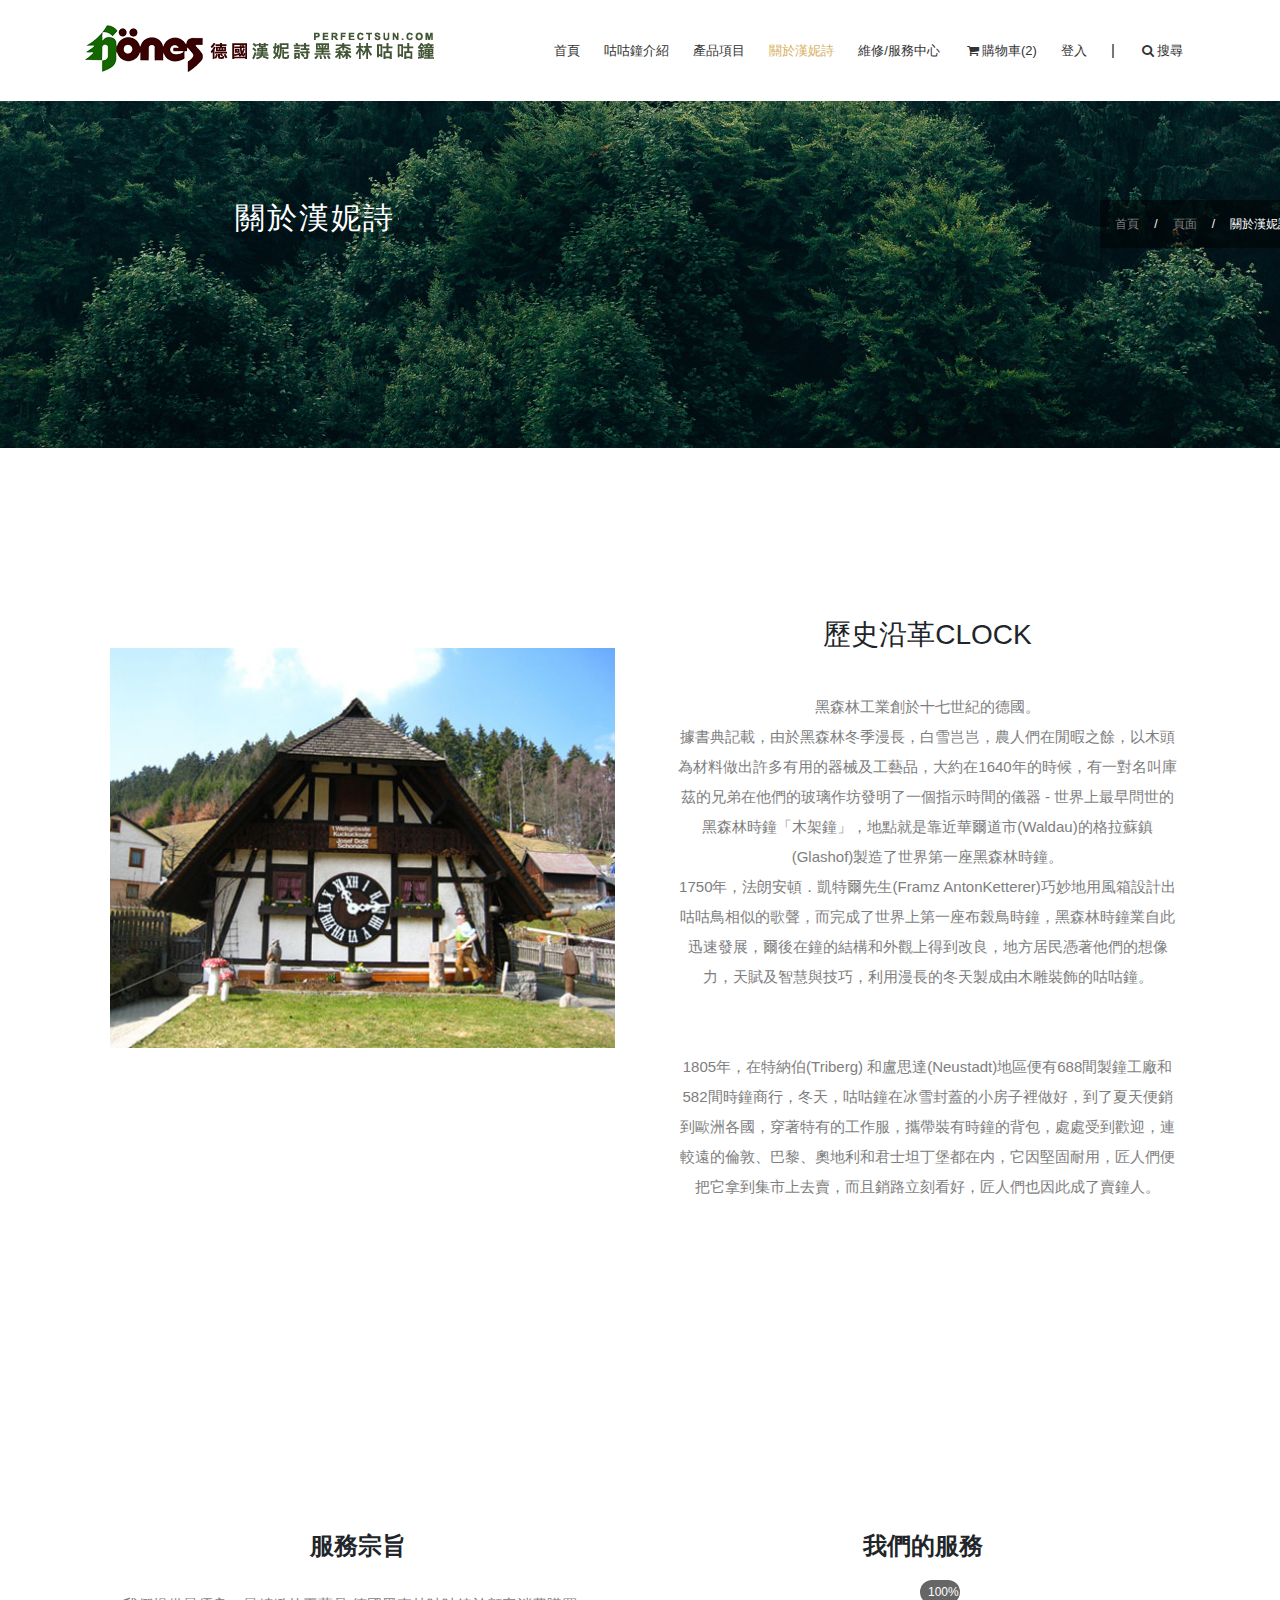
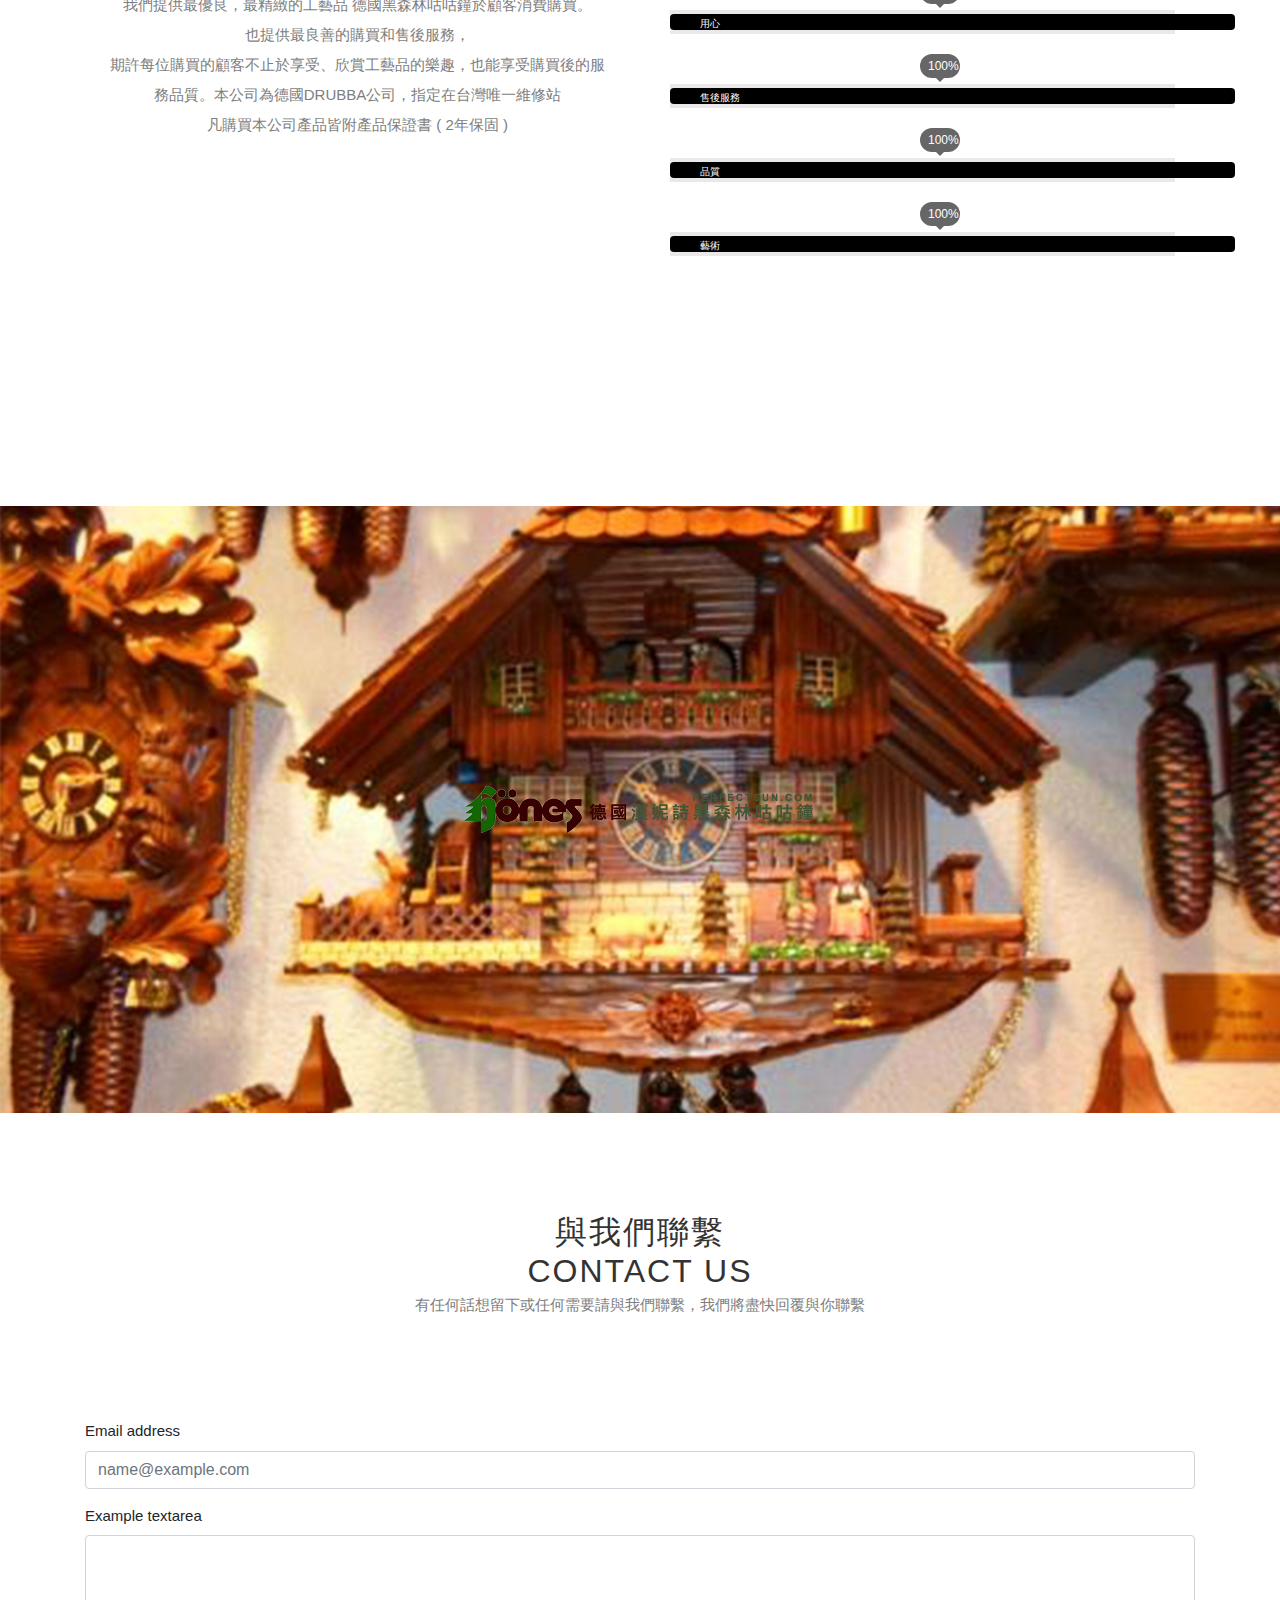
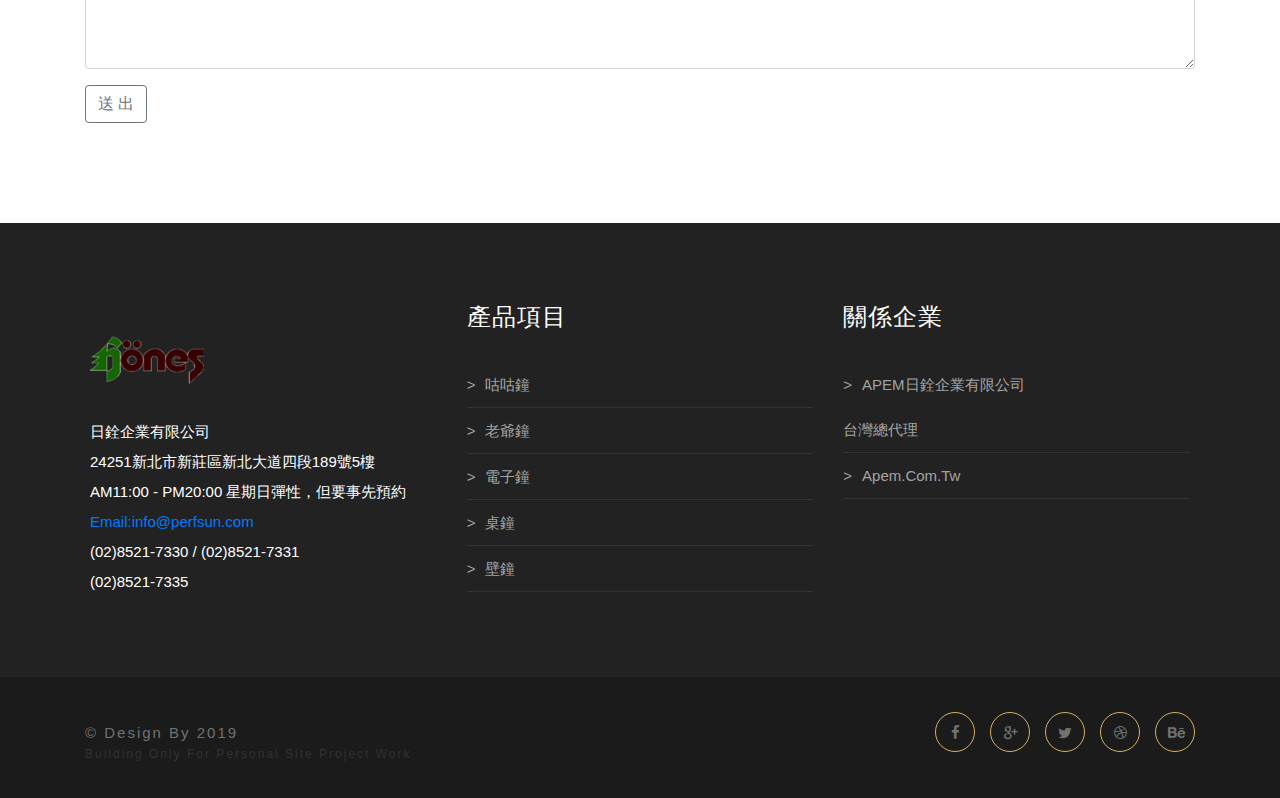
<file: about.html>
<!DOCTYPE html>
<html lang="en">

<head>
    <meta charset="UTF-8">
    <title>Cuckoo clock-關於漢妮詩</title>

    <link rel="icon" type="image/png" sizes="96x96" href="img/favicons/favicon-32x32.png">
    <link rel="stylesheet" href="css/fontello.css">
    <link rel="stylesheet" href="css/bootstrap.min.css">
    <!-- <link rel="stylesheet" href="css/normalize.css"> -->
    <link rel="stylesheet" href="css/main.css">

    <!-- script -->
    <script src="js/jquery-3.4.1.js"></script>
    <script src="js/bootstrap.min.js"></script>


</head>

<body class="about">
    <!-- header -->
    <div id="header">
        <div class="container clearfix">
            <div id="logo">
                <img src="img/clock/log.gif" alt="logo">
            </div>
            <div id="nav">
                <ul class="clearfix">
                    <li><a href="index.html">首頁</a></li>
                    <li><a href="introduce.html">咕咕鐘介紹</a></li>
                    <li><a href="service.html">產品項目</a></li>
                    <li class="active"><a href="about.html">關於漢妮詩</a></li>
                    <li><a href="contact.html">維修/服務中心</a></li>
                    <li><a href="#"><i class="icon-basket"></i>購物車(2)</a></li>
                    <li class="boundary"><a href="#">登入</a></li>
                    <li><a href="#"><i class="icon-search"></i>搜尋</a></li>
                </ul>
            </div>

        </div>
    </div>


    <!-- content -->
    <div id="content">
        <div class="header">
            <div class="container clearfix">
                <div class="row">
                    <div class="col-12">
                        <h1 class="title">關於漢妮詩</h1>
                        <div id="breadcrumbs">
                            <ul class="clearfix">
                                <li><a href="index.html">首頁</a></li>
                                <li><a href="#">頁面</a></li>
                                <li>關於漢妮詩</li>
                            </ul>
                        </div>

                    </div>
                </div>

            </div>
        </div>
        <!-- End content-header-->

        <div class="intro history">
            <div class="container">
                <div class="row clearfix">

                    <!-- <img src="http://lorempixel.com/510/404" alt="photo"> -->

                    <div class="featured">
                        <div class="container clearfix">
                            <div class="row">
                                <div class="col-6">
                                    <img src="img/clock/history01.jpg" alt="photo">
                                </div>
                                <div class="col-6 info">

                                    <h3 class="name">歷史沿革CLOCK</h3>
                                    <p>黑森林工業創於十七世紀的德國。<br>據書典記載，由於黑森林冬季漫長，白雪岂岂，農人們在閒暇之餘，以木頭為材料做出許多有用的器械及工藝品，大約在1640年的時候，有一對名叫庫茲的兄弟在他們的玻璃作坊發明了一個指示時間的儀器 - 世界上最早問世的黑森林時鐘「木架鐘」，地點就是靠近華爾道市(Waldau)的格拉蘇鎮(Glashof)製造了世界第一座黑森林時鐘。<br> 1750年，法朗安頓．凱特爾先生(Framz AntonKetterer)巧妙地用風箱設計出咕咕鳥相似的歌聲，而完成了世界上第一座布穀鳥時鐘，黑森林時鐘業自此迅速發展，爾後在鐘的結構和外觀上得到改良，地方居民憑著他們的想像力，天賦及智慧與技巧，利用漫長的冬天製成由木雕裝飾的咕咕鐘。</p>
                                    <p>1805年，在特納伯(Triberg) 和盧思達(Neustadt)地區便有688間製鐘工廠和582間時鐘商行，冬天，咕咕鐘在冰雪封蓋的小房子裡做好，到了夏天便銷到歐洲各國，穿著特有的工作服，攜帶裝有時鐘的背包，處處受到歡迎，連較遠的倫敦、巴黎、奧地利和君士坦丁堡都在内，它因堅固耐用，匠人們便把它拿到集市上去賣，而且銷路立刻看好，匠人們也因此成了賣鐘人。</p>


                                </div>
                            </div>

                        </div>
                    </div>
                </div>
            </div>
        </div>

        <div class="intro full-padding">
            <div class="container">
                <div class="row clearfix">
                    <!-- who we are -->
                    <div class="col-6">
                        <h3 class="title">服務宗旨</h3>
                        <p>我們提供最優良，最精緻的工藝品 德國黑森林咕咕鐘於顧客消費購買。<br>也提供最良善的購買和售後服務，<br>期許每位購買的顧客不止於享受、欣賞工藝品的樂趣，也能享受購買後的服務品質。本公司為德國DRUBBA公司，指定在台灣唯一維修站<br>凡購買本公司產品皆附產品保證書 ( 2年保固 )</p>
                    </div>


                    <!-- skills -->

                    <div class="col-6">
                        <h3 class="title">我們的服務</h3>

                        <div class="progress-bar heart">
                            <div class="progress" style="width:100%;">用心</div>
                            <div class="pin">100%</div>
                        </div>

                        <div class="progress-bar">
                            <div class="progress" style="width:100%;">售後服務</div>
                            <div class="pin">100%</div>
                        </div>

                        <div class="progress-bar">
                            <div class="progress" style="width:100%;">品質</div>
                            <div class="pin">100%</div>
                        </div>

                        <div class="progress-bar">
                            <div class="progress" style="width:100%;">藝術</div>
                            <div class="pin">100%</div>
                        </div>
                    </div>
                    <!-- END skills -->

                </div>

            </div>
        </div>
        <!-- End-intro-->

        <div class="feature feature-brief white">
            <div class="container">
                <img class="aboutimg" src="img/clock/log.gif" alt="">
            </div>
        </div>
        <!--END feature-->


        <div class="clients">
            <div class="container">
                <div class="intro big">
                    <h2 class="title">與我們聯繫<br>Contact Us</h2>
                    <p>有任何話想留下或任何需要請與我們聯繫，我們將盡快回覆與你聯繫</p>
                </div>



                <form>
                    <div class="form-group">
                        <label for="exampleFormControlInput1">Email address</label>
                        <input type="email" class="form-control" id="exampleFormControlInput1" placeholder="name@example.com">
                    </div>

                    <div class="form-group">
                        <label for="exampleFormControlTextarea1">Example textarea</label>
                        <textarea class="form-control" id="exampleFormControlTextarea1" rows="5"></textarea>
                    </div>
                    <button type="submit" class="btn btn-outline-secondary">送 出</button>
                </form>

            </div>
        </div>
        <!--END clients-->
    </div>


    <!-- footer -->
    <div id="footer" class="dark">
        <div class="info">
            <div class="container">
                <div class="row clearfix">
                    <div class="col-sm-4">
                        <img src="img/favicons/apple-icon-114x114.png" alt="logo">
                        <ul class="aboutCompany">
                            <li>日銓企業有限公司</li>
                            <li>24251新北市新莊區新北大道四段189號5樓</li>
                            <li>AM11:00 - PM20:00 星期日彈性，但要事先預約</li>
                            <li><a type="email" href="mailto:info@perfsun.com">Email:info@perfsun.com</a></li>
                            <li>(02)8521-7330 / (02)8521-7331</li>
                            <li>(02)8521-7335</li>
                        </ul>
                    </div>

                    <div class="col-sm-4">
                        <h4 class="title">產品項目</h4>
                        <ul class="common-list">
                            <li><a href="#">咕咕鐘</a></li>
                            <li><a href="#">老爺鐘</a></li>
                            <li><a href="#">電子鐘</a></li>
                            <li><a href="#">桌鐘</a></li>
                            <li><a href="#">壁鐘</a></li>
                        </ul>
                    </div>

                    <div class="col-sm-4">
                        <h4 class="title">關係企業</h4>
                        <ul class="common-list">
                            <li><a href="#">APEM日銓企業有限公司<br>   台灣總代理</a></li>
                            <li><a href="https://apem.com.tw/index_down.php">apem.com.tw</a></li>

                        </ul>
                    </div>

                </div>
            </div>
        </div>
        <!--END info-->

        <div class="bottom">
            <div class="container clearfix">
                <div class="copyright">
                    <div class="title">&copy; design by 2019</div>
                    <div class="subtitle">building only for personal site project work</div>
                </div>
                <!-- right social media -->
                <div class="social-media">
                    <ul class="clearfix">
                        <li><a href="#"><i class="icon-facebook"></i></a></li>
                        <li><a href="#"><i class="icon-gplus"></i></a></li>
                        <li><a href="#"><i class="icon-twitter"></i></a></li>
                        <li><a href="#"><i class="icon-dribbble"></i></a></li>
                        <li><a href="#"><i class="icon-behance"></i></a></li>
                    </ul>

                </div>
            </div>
        </div>
        <!--END bottom-->
    </div>

    <!-- <a href="#header" id="go-top"><i class="icon-level-up"></i> -->
    <!-- </a> -->
</body>

</html>
</file>
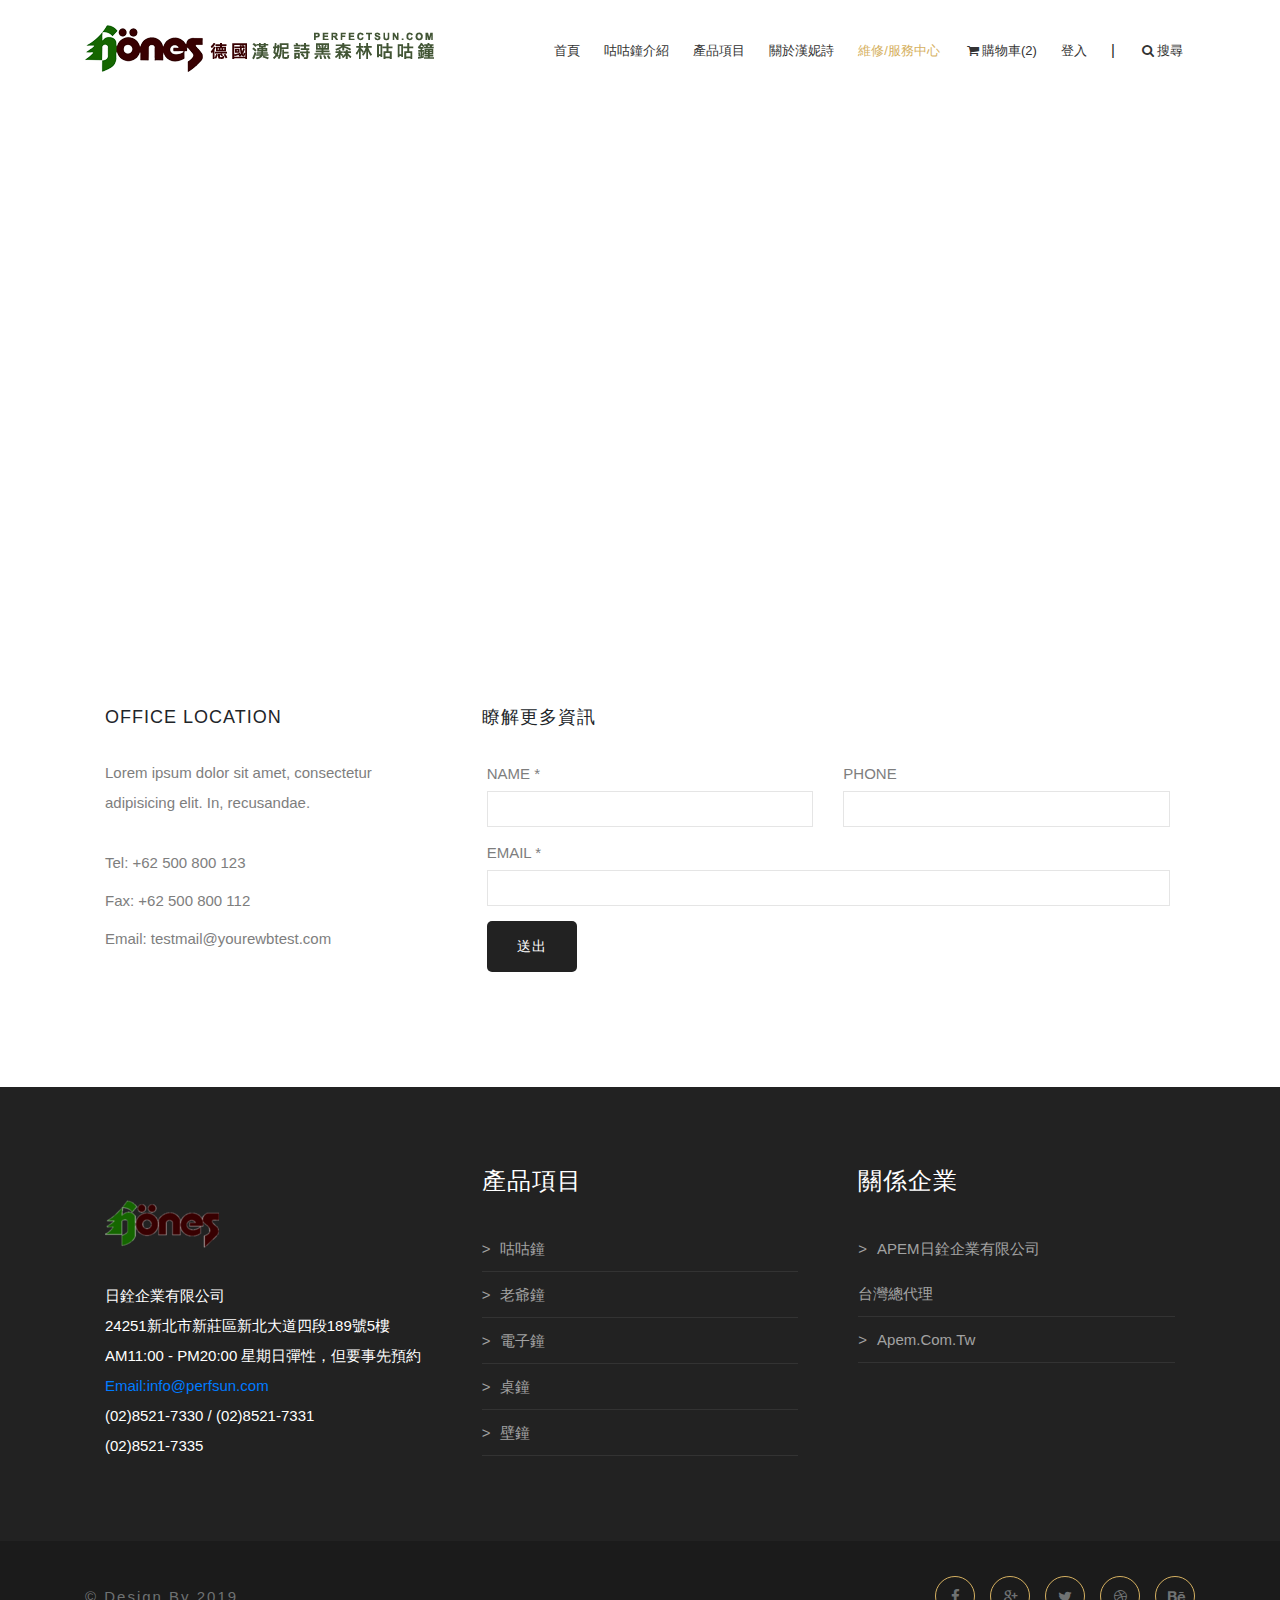
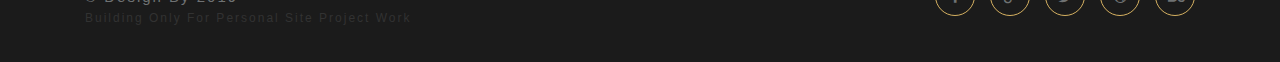
<file: contact.html>
<!DOCTYPE html>
<html lang="en">
<head>
	<meta charset="UTF-8">
	<title>Cuckoo clock-維修/服務</title>

	<link rel="icon" type="image/png" sizes="96x96" href="img/favicons/favicon-32x32.png">
	<link rel="stylesheet" href="css/fontello.css">
	<link rel="stylesheet" href="css/bootstrap.min.css">
	<!-- <link rel="stylesheet" href="css/normalize.css"> -->
	<link rel="stylesheet" href="css/main.css">

	<!-- script -->
	<script src="js/jquery-3.4.1.js"></script>
	<script src="js/bootstrap.min.js"></script>


</head>
<body class="contact">

	<!-- header -->
	<div id="header">
		<div class="container clearfix">
			<div id="logo">
				<img src="img/clock/log.gif" alt="logo">
			</div>
			<div id="nav">
				<ul class="clearfix">
					<li><a href="index.html">首頁</a></li>
					<li><a href="introduce.html">咕咕鐘介紹</a></li>
					<li><a href="service.html">產品項目</a></li>
					<li><a href="about.html">關於漢妮詩</a></li>
					<li class="active"><a href="contact.html">維修/服務中心</a></li>
					<li><a href="#"><i class="icon-basket"></i>購物車(2)</a></li>
					<li class="boundary"><a href="#">登入</a></li>
					<li><a href="#"><i class="icon-search"></i>搜尋</a></li>
				</ul>
			</div>

		</div>
	</div>

	<!-- content -->
	<div id="content">

		<iframe src="https://www.google.com/maps/embed?pb=!1m14!1m8!1m3!1d7228.601010058092!2d121.44439800000002!3d25.057802!3m2!1i1024!2i768!4f13.1!3m3!1m2!1s0x0%3A0x4069461735813986!2zQVBFTeWPsOeBo-e4veS7o-eQhu-8j-WSleWSlemQmCDml6XpipPkvIHmpa3mnInpmZDlhazlj7g!5e0!3m2!1sen!2stw!4v1563945108925!5m2!1sen!2stw" width="100%" height="600" frameborder="0" style="border:0" allowfullscreen></iframe>
		<div class="content">
			<div class="container map">
				<div class="row clearfix">
					<div class="col-4 office-info">
						<h3 class="title">office location</h3>
						
						<div class="contact-info">
							<div class="address">Lorem ipsum dolor sit amet, consectetur adipisicing elit. In, recusandae.</div>
							<div class="info">
								<label for="tel">Tel:</label>
								<a href="tel:+62-500-800-123">+62 500 800 123</a>
							</div>
							<div class="info">
								<label for="fax">Fax:</label>
								<a href="tel:+62-500-800-112">+62 500 800 112</a>
							</div>
							<div class="info">
								<label for="email">Email:</label>
								<a href="mailto:testmail@yourewbtest.com">testmail@yourewbtest.com</a>
							</div>
						</div>
					</div> <!-- End col-4 office-info-->

					<div class="col-8 question">
						<h3 class="title">瞭解更多資訊</h3>
						<form action="#" class="contact-form" method="post">
							<div class="row">
								<div class="col-6">
									<label for="name">name *</label>
									<input type="text" name="name" id="name" required />
								</div>
								<div class="col-6">
									<label for="email">phone</label>
									<input type="text" name="email" id="email" required />
								</div>
								<div class="col-12">
									<label for="phone">email *</label>
									<input type="text" name="phone" id="phone" />
								</div>

								<div class="col-12">
									<button class="button black">送出</button>
								</div>
							</div>
						</form>
					</div>
				</div>
				
			</div>
		</div> <!-- End #content-->
	</div>
	<!-- footer -->
	<div id="footer" class="dark">
		<div class="info">
			<div class="container">
				<div class="row clearfix">
					<div class="col-4">
						<img src="img/favicons/apple-icon-114x114.png" alt="logo">
						<ul class="aboutCompany">
							<li>日銓企業有限公司</li>
							<li>24251新北市新莊區新北大道四段189號5樓</li>
							<li>AM11:00 - PM20:00 星期日彈性，但要事先預約</li>
							<li><a type="email" href="mailto:info@perfsun.com">Email:info@perfsun.com</a></li>
							<li>(02)8521-7330 / (02)8521-7331</li>
							<li>(02)8521-7335</li>
						</ul>
					</div>

					<div class="col-4">
						<h4 class="title">產品項目</h4>
						<ul class="common-list">
							<li><a href="#">咕咕鐘</a></li>
							<li><a href="#">老爺鐘</a></li>
							<li><a href="#">電子鐘</a></li>
							<li><a href="#">桌鐘</a></li>
							<li><a href="#">壁鐘</a></li>
						</ul>
					</div>

					<div class="col-4">
						<h4 class="title">關係企業</h4>
						<ul class="common-list">
							<li><a href="#">APEM日銓企業有限公司<br>   台灣總代理</a></li>
							<li><a href="https://apem.com.tw/index_down.php">apem.com.tw</a></li>

						</ul>
					</div>

				</div>
			</div>
		</div><!--END info-->

		<div class="bottom">
			<div class="container clearfix">
				<div class="copyright">
					<div class="title">&copy; design by 2019</div>
					<div class="subtitle">building only for personal site project work</div>
				</div>
				<!-- right social media -->
				<div class="social-media">
					<ul class="clearfix">
						<li><a href="#"><i class="icon-facebook"></i></a></li>
						<li><a href="#"><i class="icon-gplus"></i></a></li>
						<li><a href="#"><i class="icon-twitter"></i></a></li>
						<li><a href="#"><i class="icon-dribbble"></i></a></li>
						<li><a href="#"><i class="icon-behance"></i></a></li>
					</ul>

				</div>
			</div>
		</div> <!--END bottom-->
	</div>
</body>
</html>
</file>
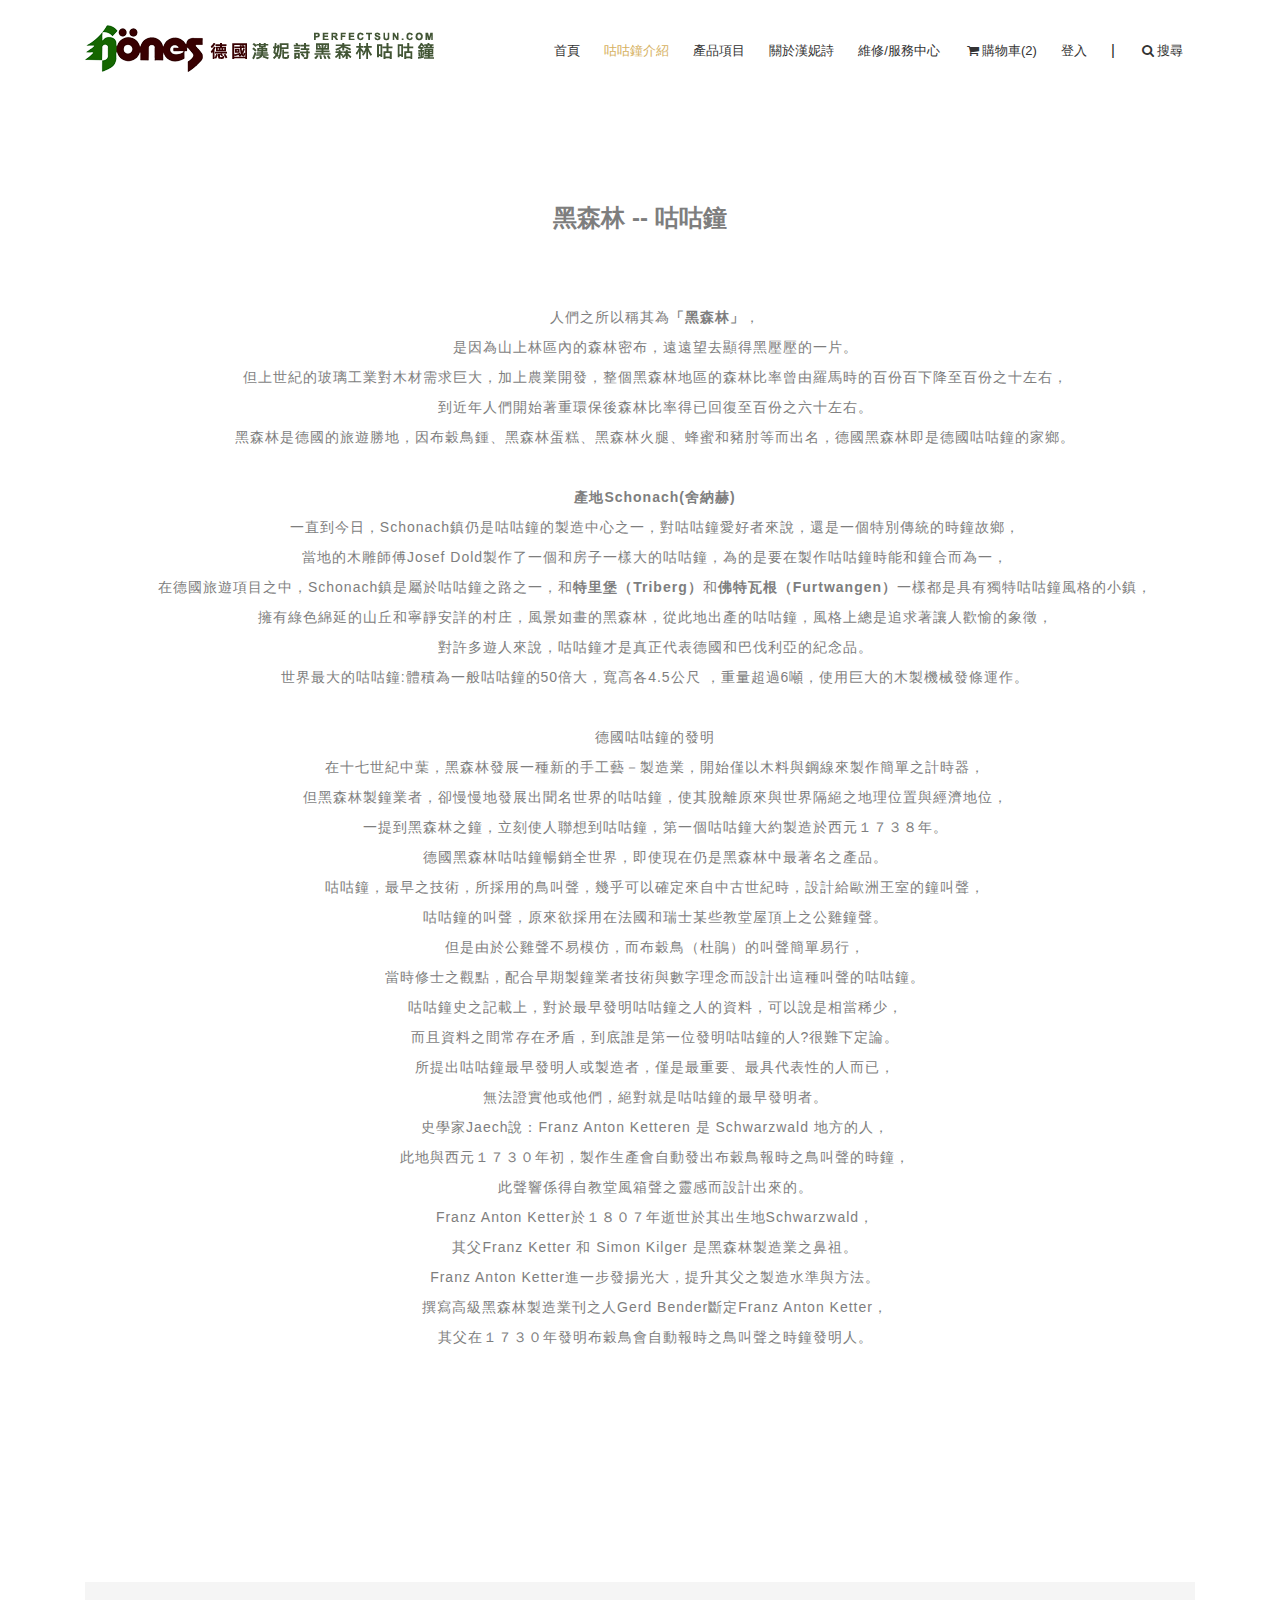
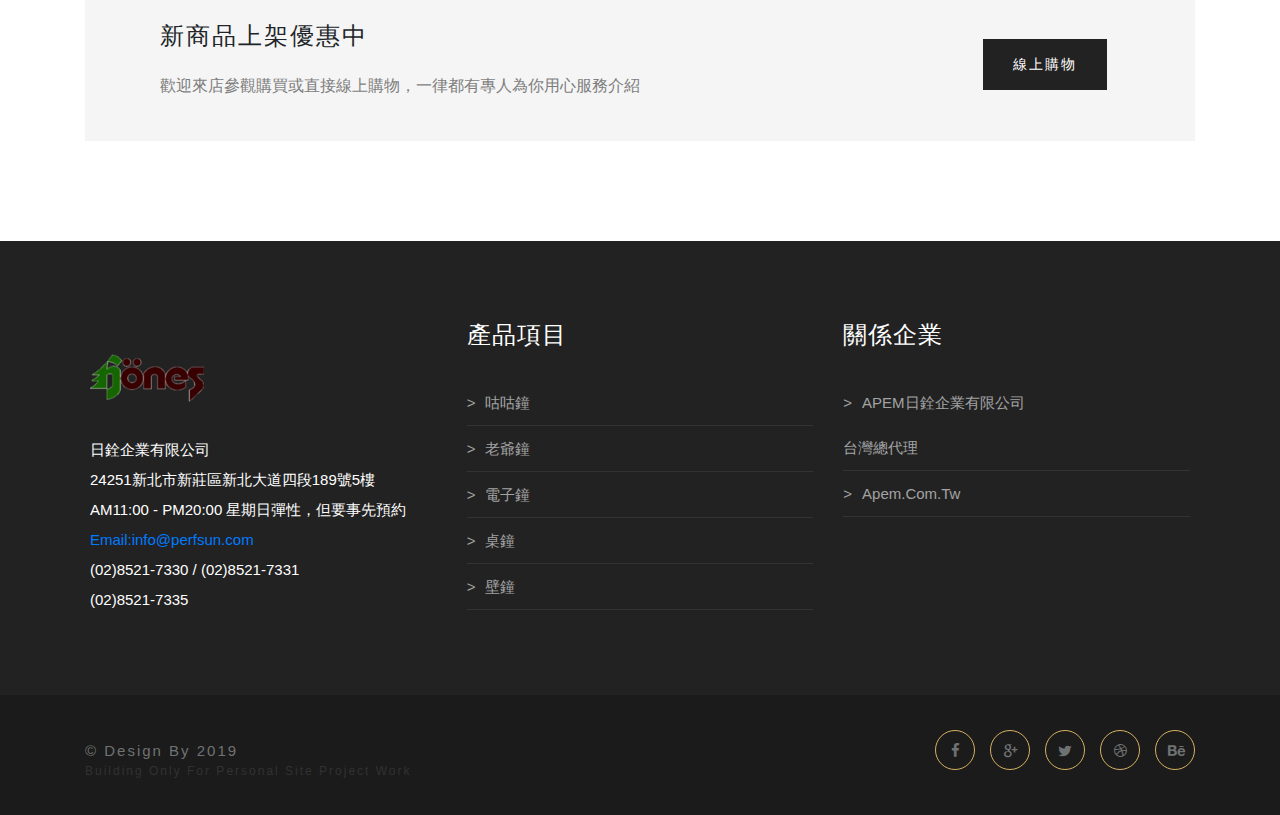
<file: introduce.html>
<!DOCTYPE html>
<html lang="en">
<head>
	<meta charset="UTF-8">
	<title>Cuckoo clock-咕咕鐘介紹</title>

	<link rel="icon" type="image/png" sizes="96x96" href="img/favicons/favicon-32x32.png">
	<link rel="stylesheet" href="css/fontello.css">
	<link rel="stylesheet" href="css/bootstrap.min.css">
	<!-- <link rel="stylesheet" href="css/normalize.css"> -->
	<link rel="stylesheet" href="css/main.css">

	<!-- script -->
	<script src="js/jquery-3.4.1.js"></script>
	<script src="js/bootstrap.min.js"></script>

</head>
<body class="introduce">
	<!-- header -->
	<div id="header">
		<div class="container clearfix">
			<div id="logo">
				<img src="img/clock/log.gif" alt="logo">
			</div>
			<div id="nav">
				<ul class="clearfix">
					<li><a href="index.html">首頁</a></li>
					<li class="active"><a href="introduce.html">咕咕鐘介紹</a></li>
					<li><a href="service.html">產品項目</a></li>
					<li><a href="about.html">關於漢妮詩</a></li>
					<li><a href="contact.html">維修/服務中心</a></li>
					<li><a href="#"><i class="icon-basket"></i>購物車(2)</a></li>
					<li class="boundary"><a href="#">登入</a></li>
					<li><a href="#"><i class="icon-search"></i>搜尋</a></li>
				</ul>
			</div>

		</div>
	</div><!-- End nav-header-->

	<!-- content -->
	<div id="content">
		<div class="intro-clock">
			<div class="container">
				<div class="intro big">
					<h1 class="title" text="uppercase">黑森林 -- 咕咕鐘</h1>
				</div>
				<div class="article">
					<div class="container" align="center">
						<p>人們之所以稱其為<strong>「黑森林」</strong>，<br>是因為山上林區內的森林密布，遠遠望去顯得黑壓壓的一片。<br>但上世紀的玻璃工業對木材需求巨大，加上農業開發，整個黑森林地區的森林比率曾由羅馬時的百份百下降至百份之十左右，<br>到近年人們開始著重環保後森林比率得已回復至百份之六十左右。<br>黑森林是德國的旅遊勝地，因布穀鳥鍾、黑森林蛋糕、黑森林火腿、蜂蜜和豬肘等而出名，德國黑森林即是德國咕咕鐘的家鄉。
						</p>
						<p><strong>產地Schonach(舍納赫)</strong><br>一直到今日，Schonach鎮仍是咕咕鐘的製造中心之一，對咕咕鐘愛好者來說，還是一個特別傳統的時鐘故鄉，<br>當地的木雕師傅Josef Dold製作了一個和房子一樣大的咕咕鐘，為的是要在製作咕咕鐘時能和鐘合而為一，<br>在德國旅遊項目之中，Schonach鎮是屬於咕咕鐘之路之一，和<strong>特里堡（Triberg）</strong>和<strong>佛特瓦根（Furtwangen）</strong>一樣都是具有獨特咕咕鐘風格的小鎮，<br>擁有綠色綿延的山丘和寧靜安詳的村庄，風景如畫的黑森林，從此地出產的咕咕鐘，風格上總是追求著讓人歡愉的象徵，<br>對許多遊人來說，咕咕鐘才是真正代表德國和巴伐利亞的紀念品。<br>世界最大的咕咕鐘:體積為一般咕咕鐘的50倍大，寬高各4.5公尺 ，重量超過6噸，使用巨大的木製機械發條運作。
						</p>
						<p>
							德國咕咕鐘的發明<br>在十七世紀中葉，黑森林發展一種新的手工藝－製造業，開始僅以木料與鋼線來製作簡單之計時器，<br>但黑森林製鐘業者，卻慢慢地發展出聞名世界的咕咕鐘，使其脫離原來與世界隔絕之地理位置與經濟地位，<br>一提到黑森林之鐘，立刻使人聯想到咕咕鐘，第一個咕咕鐘大約製造於西元１７３８年。<br>德國黑森林咕咕鐘暢銷全世界，即使現在仍是黑森林中最著名之產品。<br>咕咕鐘，最早之技術，所採用的鳥叫聲，幾乎可以確定來自中古世紀時，設計給歐洲王室的鐘叫聲，<br>咕咕鐘的叫聲，原來欲採用在法國和瑞士某些教堂屋頂上之公雞鐘聲。<br>但是由於公雞聲不易模仿，而布穀鳥（杜鵑）的叫聲簡單易行，<br>當時修士之觀點，配合早期製鐘業者技術與數字理念而設計出這種叫聲的咕咕鐘。<br>咕咕鐘史之記載上，對於最早發明咕咕鐘之人的資料，可以說是相當稀少，<br>而且資料之間常存在矛盾，到底誰是第一位發明咕咕鐘的人?很難下定論。<br>所提出咕咕鐘最早發明人或製造者，僅是最重要、最具代表性的人而已，<br>無法證實他或他們，絕對就是咕咕鐘的最早發明者。<br>史學家Jaech說：Franz Anton Ketteren 是 Schwarzwald 地方的人，<br>此地與西元１７３０年初，製作生產會自動發出布穀鳥報時之鳥叫聲的時鐘，<br>此聲響係得自教堂風箱聲之靈感而設計出來的。<br>Franz Anton Ketter於１８０７年逝世於其出生地Schwarzwald，<br>其父Franz Ketter 和 Simon Kilger 是黑森林製造業之鼻祖。<br>
							Franz Anton Ketter進一步發揚光大，提升其父之製造水準與方法。<br>撰寫高級黑森林製造業刊之人Gerd Bender斷定Franz Anton Ketter，<br>其父在１７３０年發明布穀鳥會自動報時之鳥叫聲之時鐘發明人。
						</p>
						
					</div>
					
				</div>
			</div>
		</div> <!--END intro-clock-->


		<div class="container">
			<div class="promo-box gray-bg">
				<div class="container">
					<div class="row">
						<div class="col-12 clearfix">
							<div class="info">
								<h3 class="title">新商品上架優惠中</h3>
								<p>歡迎來店參觀購買或直接線上購物，一律都有專人為你用心服務介紹</p>	
							</div>
							<div class="btn">
								<a href="#" class="button">線上購物</a>
							</div>
						</div><!--END col-12-->
					</div>

				</div>
			</div> <!--END gray-->
		</div>
		

	</div>
	

	<!-- footer -->
	<div id="footer" class="dark">
		<div class="info">
			<div class="container">
				<div class="row clearfix">
					<div class="col-sm-4">
						<img src="img/favicons/apple-icon-114x114.png" alt="logo">
						<ul class="aboutCompany">
							<li>日銓企業有限公司</li>
							<li>24251新北市新莊區新北大道四段189號5樓</li>
							<li>AM11:00 - PM20:00 星期日彈性，但要事先預約</li>
							<li><a type="email" href="mailto:info@perfsun.com">Email:info@perfsun.com</a></li>
							<li>(02)8521-7330 / (02)8521-7331</li>
							<li>(02)8521-7335</li>
						</ul>
					</div>

					<div class="col-sm-4">
						<h4 class="title">產品項目</h4>
						<ul class="common-list">
							<li><a href="#">咕咕鐘</a></li>
							<li><a href="#">老爺鐘</a></li>
							<li><a href="#">電子鐘</a></li>
							<li><a href="#">桌鐘</a></li>
							<li><a href="#">壁鐘</a></li>
						</ul>
					</div>

					<div class="col-sm-4">
						<h4 class="title">關係企業</h4>
						<ul class="common-list">
							<li><a href="#">APEM日銓企業有限公司<br>   台灣總代理</a></li>
							<li><a href="https://apem.com.tw/index_down.php">apem.com.tw</a></li>

						</ul>
					</div>

				</div>
			</div>
		</div><!--END info-->

		<div class="bottom">
			<div class="container clearfix">
				<div class="copyright">
					<div class="title">&copy; design by 2019</div>
					<div class="subtitle">building only for personal site project work</div>
				</div>
				<!-- right social media -->
				<div class="social-media">
					<ul class="clearfix">
						<li><a href="#"><i class="icon-facebook"></i></a></li>
						<li><a href="#"><i class="icon-gplus"></i></a></li>
						<li><a href="#"><i class="icon-twitter"></i></a></li>
						<li><a href="#"><i class="icon-dribbble"></i></a></li>
						<li><a href="#"><i class="icon-behance"></i></a></li>
					</ul>

				</div>
			</div>
		</div> <!--END bottom-->
	</div>
</body>
</html>
</file>
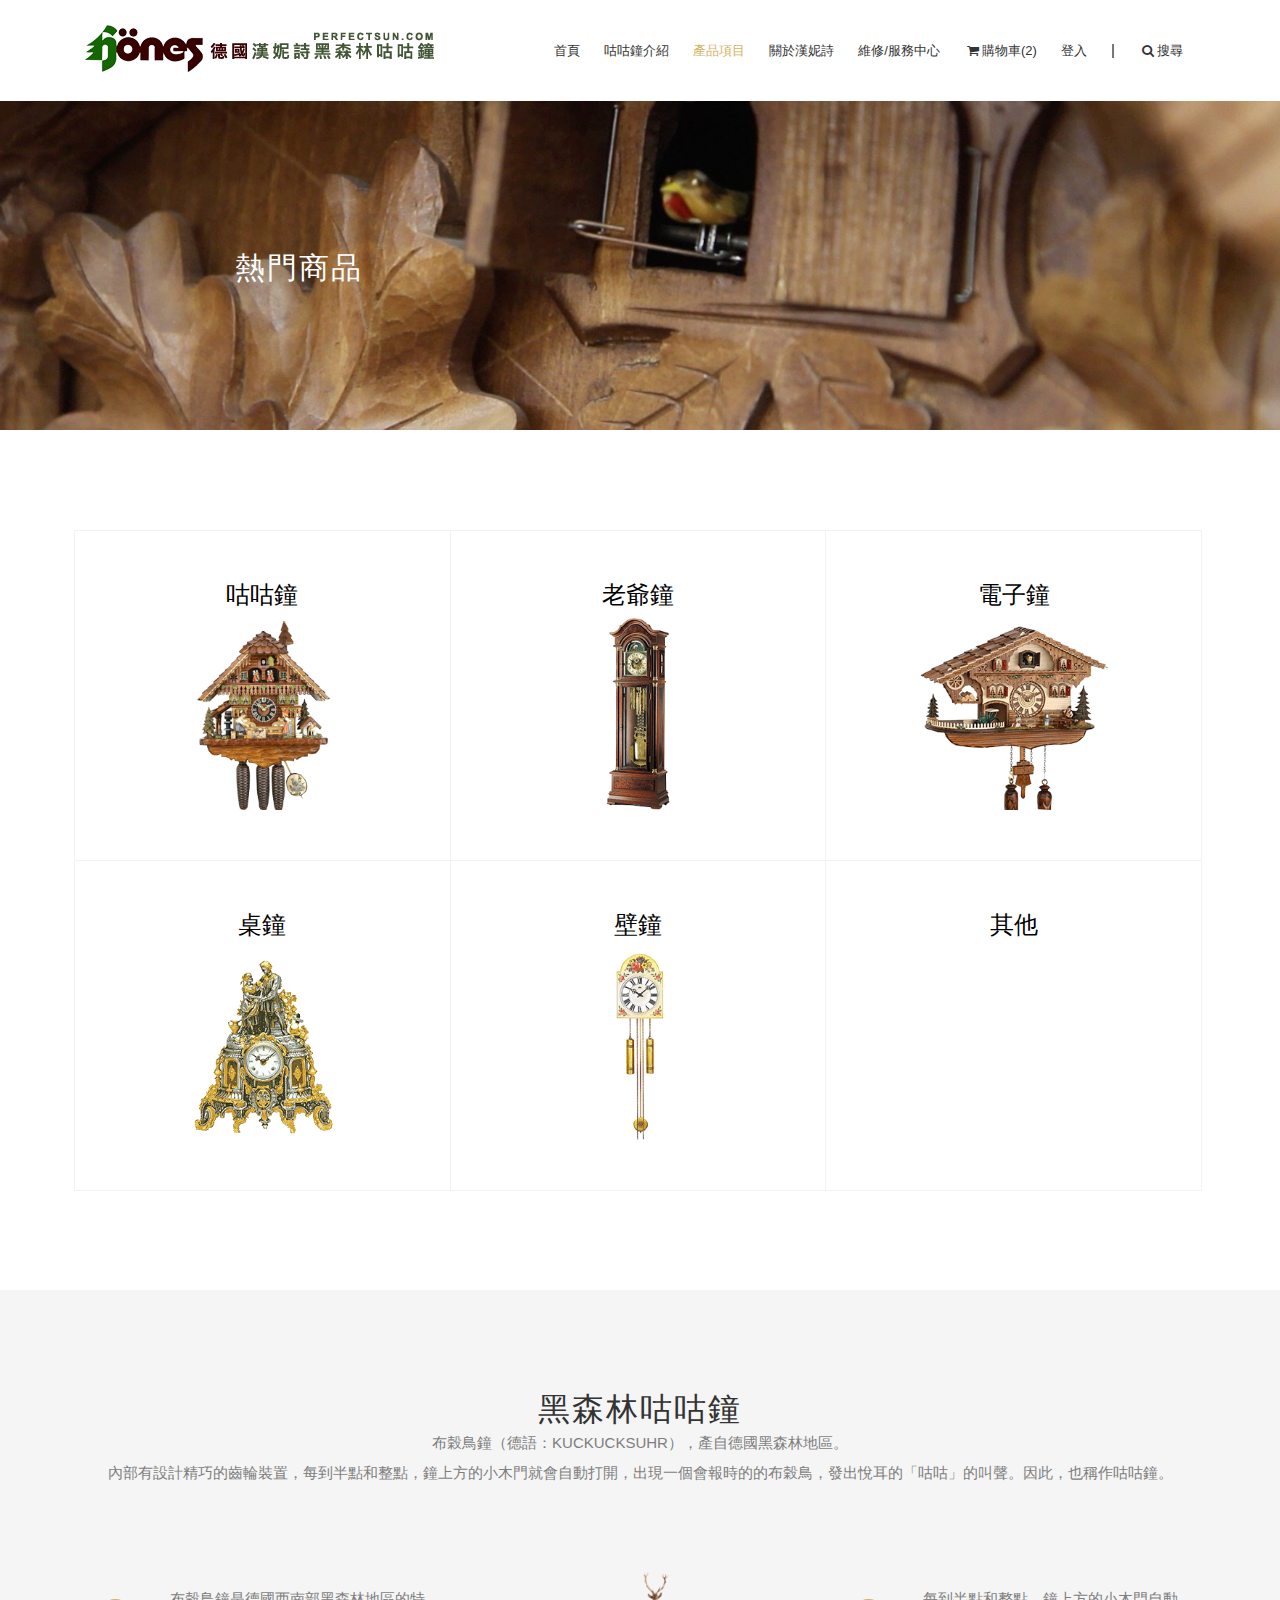
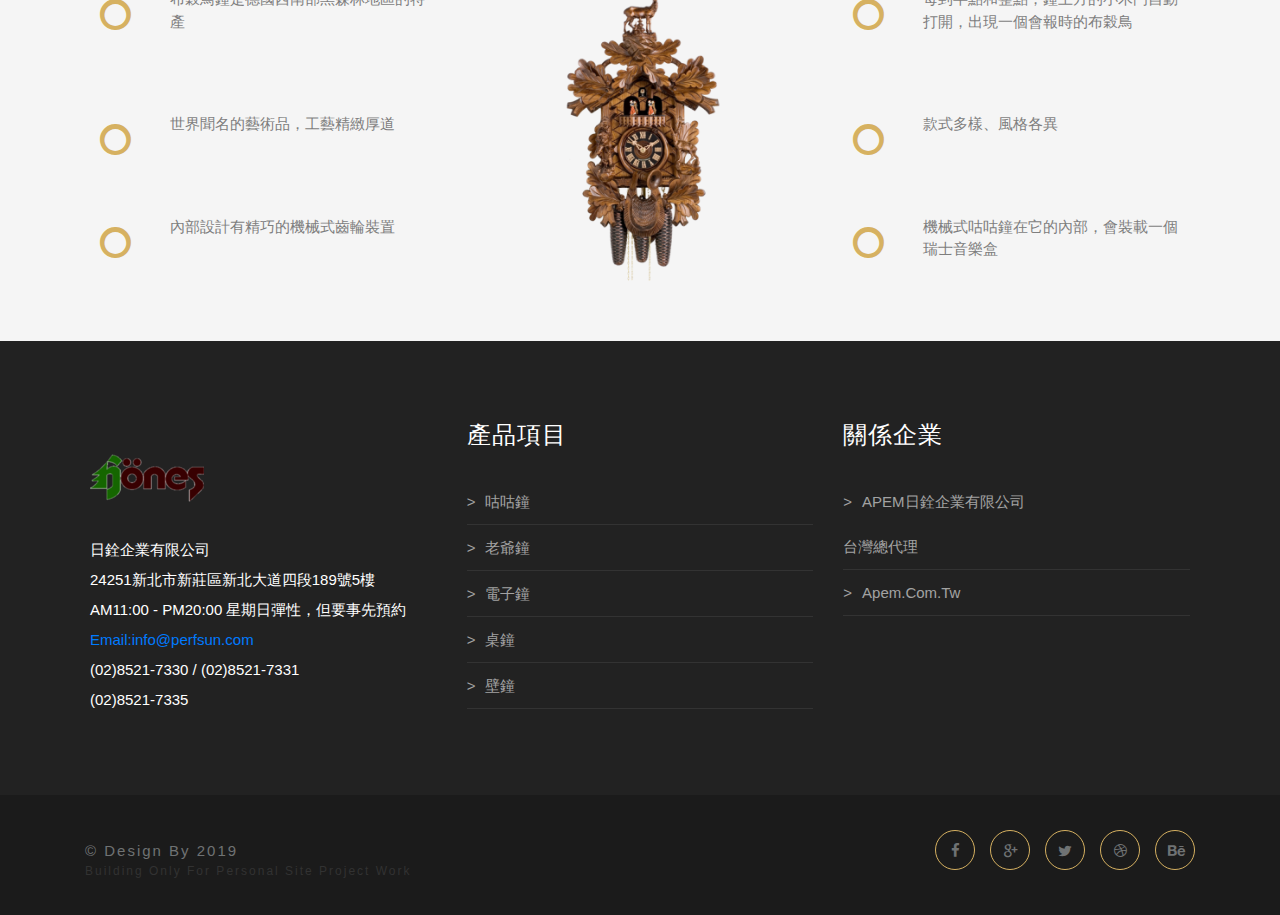
<file: service.html>
<!DOCTYPE html>
<html lang="en">
<head>
	<meta charset="UTF-8">
	<title>Cuckoo clock-產品項目</title>

	<link rel="icon" type="image/png" sizes="96x96" href="img/favicons/favicon-32x32.png">
	<link rel="stylesheet" href="css/fontello.css">
	<link rel="stylesheet" href="css/bootstrap.min.css">
	<!-- <link rel="stylesheet" href="css/normalize.css"> -->
	<link rel="stylesheet" href="css/main.css">

	<!-- script -->
	<script src="js/jquery-3.4.1.js"></script>
	<script src="js/bootstrap.min.js"></script>

</head>
<body class="service">
<!-- header -->
	<div id="header">
		<div class="container clearfix">
			<div id="logo">
				<img src="img/clock/log.gif" alt="logo">
			</div>
			<div id="nav">
				<ul class="clearfix">
					<li><a href="index.html">首頁</a></li>
					<li><a href="introduce.html">咕咕鐘介紹</a></li>
					<li class="active"><a href="service.html">產品項目</a></li>
					<li><a href="about.html">關於漢妮詩</a></li>
					<li><a href="contact.html">維修/服務中心</a></li>
					<li><a href="#"><i class="icon-basket"></i>購物車(2)</a></li>
					<li class="boundary"><a href="#">登入</a></li>
					<li><a href="#"><i class="icon-search"></i>搜尋</a></li>
				</ul>
			</div>

		</div>
	</div>

	<!-- content -->
	<div id="content">
		<!--header-->
		<div class="header black">
			<div class="container clearfix">
				<div class="row">
					<div class="col-12">
						<h1 class="title">熱門商品</h1>
						<div id="breadcrumbs" class="transparent">
						</div>

					</div>	
				</div>

			</div>	
		</div> <!-- End content-header-->

		<!--services-->
		<div class="services feature-brief black">
			<div class="container">
				<div class="row full-col bordered">
					<div class="col-sm-4">
						<h3 class="title">咕咕鐘</h3>
						<img src="img/clock/productkuku01.png" width="100%" alt="">
						<!-- <p>布穀鳥鐘（德語：Kuckucksuhr），產自德國黑森林地區，。內部有設計精巧的齒輪裝置，每到半點和整點，鐘上方的小木門就會自動打開，出現一個會報時的的布穀鳥，發出悅耳的「咕咕」的叫聲。因此，也稱作咕咕鐘。</p> -->
					</div>
					<div class="col-sm-4">
						<h3 class="title">老爺鐘</h3>
						<img src="img/clock/productold02.png" width="100%" alt="">
						
					</div>
					<div class="col-sm-4">
						<h3 class="title">電子鐘</h3>
						<img src="img/clock/productelect03.png" width="100%" alt="">
					</div> 
					<div class="col-sm-4">
						<h3 class="title">桌鐘</h3>
						<img src="img/clock/producttable05.png" width="100%" alt="">
						
					</div>
					<div class="col-sm-4">
						<h3 class="title">壁鐘</h3>
						<img src="img/clock/productwall04.png" width="100%" alt="">
					</div>
					<div class="col-sm-4">
						<h3 class="title">其他</h3>
						
					</div> <!--END col-4-->
				</div>
			</div>
		</div> <!-- End services-->

		<!-- feature -->
		<div class="feature gray-bg">
			<div class="container">
				<div class="intro big">
					<h2 class="title">黑森林咕咕鐘</h2>
					<p class="subtitle">布穀鳥鐘（德語：Kuckucksuhr），產自德國黑森林地區。<br>內部有設計精巧的齒輪裝置，每到半點和整點，鐘上方的小木門就會自動打開，出現一個會報時的的布穀鳥，發出悅耳的「咕咕」的叫聲。因此，也稱作咕咕鐘。</p>
				</div>
				<div class="row">
					<div class="col-sm-4">
						<div class="feature-item">
							<div class="icon">
								<i class="icon-circle-empty"></i>
							</div>
							<div class="desc">布穀鳥鐘是德國西南部黑森林地區的特產</div>
						</div>
						<div class="feature-item">
							<div class="icon">
								<i class="icon-circle-empty"></i>
							</div>
							<div class="desc">世界聞名的藝術品，工藝精緻厚道</div>
						</div>
						<div class="feature-item">
							<div class="icon">
								<i class="icon-circle-empty"></i>
							</div>
							<div class="desc">內部設計有精巧的機械式齒輪裝置</div>
						</div>
					</div>
					<div class="col-sm-4" id="moveUp">
						<img src="img/clock/mild01.png" width="100%" alt="clock">
					</div>
					<div class="col-sm-4">
						<div class="feature-item">
							<div class="icon">
								<i class="icon-circle-empty"></i>
							</div>
							<div class="desc">每到半點和整點，鐘上方的小木門自動打開，出現一個會報時的布穀鳥</div>
						</div>
						<div class="feature-item">
							<div class="icon">
								<i class="icon-circle-empty"></i>
							</div>
							<div class="desc">款式多樣、風格各異</div>
						</div>
						<div class="feature-item">
							<div class="icon">
								<i class="icon-circle-empty"></i>
							</div>
							<div class="desc">機械式咕咕鐘在它的內部，會裝載一個瑞士音樂盒</div>
					</div>
				</div>

			</div>
		</div> <!-- End feature gray-bg-->
	</div>

		<!-- footer -->
	<div id="footer" class="dark">
		<div class="info">
			<div class="container">
				<div class="row clearfix">
					<div class="col-sm-4">
						<img src="img/favicons/apple-icon-114x114.png" alt="logo">
						<ul class="aboutCompany">
							<li>日銓企業有限公司</li>
							<li>24251新北市新莊區新北大道四段189號5樓</li>
							<li>AM11:00 - PM20:00 星期日彈性，但要事先預約</li>
							<li><a type="email" href="mailto:info@perfsun.com">Email:info@perfsun.com</a></li>
							<li>(02)8521-7330 / (02)8521-7331</li>
							<li>(02)8521-7335</li>
						</ul>
					</div>

					<div class="col-sm-4">
						<h4 class="title">產品項目</h4>
						<ul class="common-list">
							<li><a href="#">咕咕鐘</a></li>
							<li><a href="#">老爺鐘</a></li>
							<li><a href="#">電子鐘</a></li>
							<li><a href="#">桌鐘</a></li>
							<li><a href="#">壁鐘</a></li>
						</ul>
					</div>

					<div class="col-sm-4">
						<h4 class="title">關係企業</h4>
						<ul class="common-list">
							<li><a href="#">APEM日銓企業有限公司<br>   台灣總代理</a></li>
							<li><a href="https://apem.com.tw/index_down.php">apem.com.tw</a></li>

						</ul>
					</div>

				</div>
			</div>
		</div><!--END info-->

		<div class="bottom">
			<div class="container clearfix">
				<div class="copyright">
					<div class="title">&copy; design by 2019</div>
					<div class="subtitle">building only for personal site project work</div>
				</div>
				<!-- right social media -->
				<div class="social-media">
					<ul class="clearfix">
						<li><a href="#"><i class="icon-facebook"></i></a></li>
						<li><a href="#"><i class="icon-gplus"></i></a></li>
						<li><a href="#"><i class="icon-twitter"></i></a></li>
						<li><a href="#"><i class="icon-dribbble"></i></a></li>
						<li><a href="#"><i class="icon-behance"></i></a></li>
					</ul>

				</div>
			</div>
		</div> <!--END bottom-->
	</div>

		
	</body>
	</html>
</file>
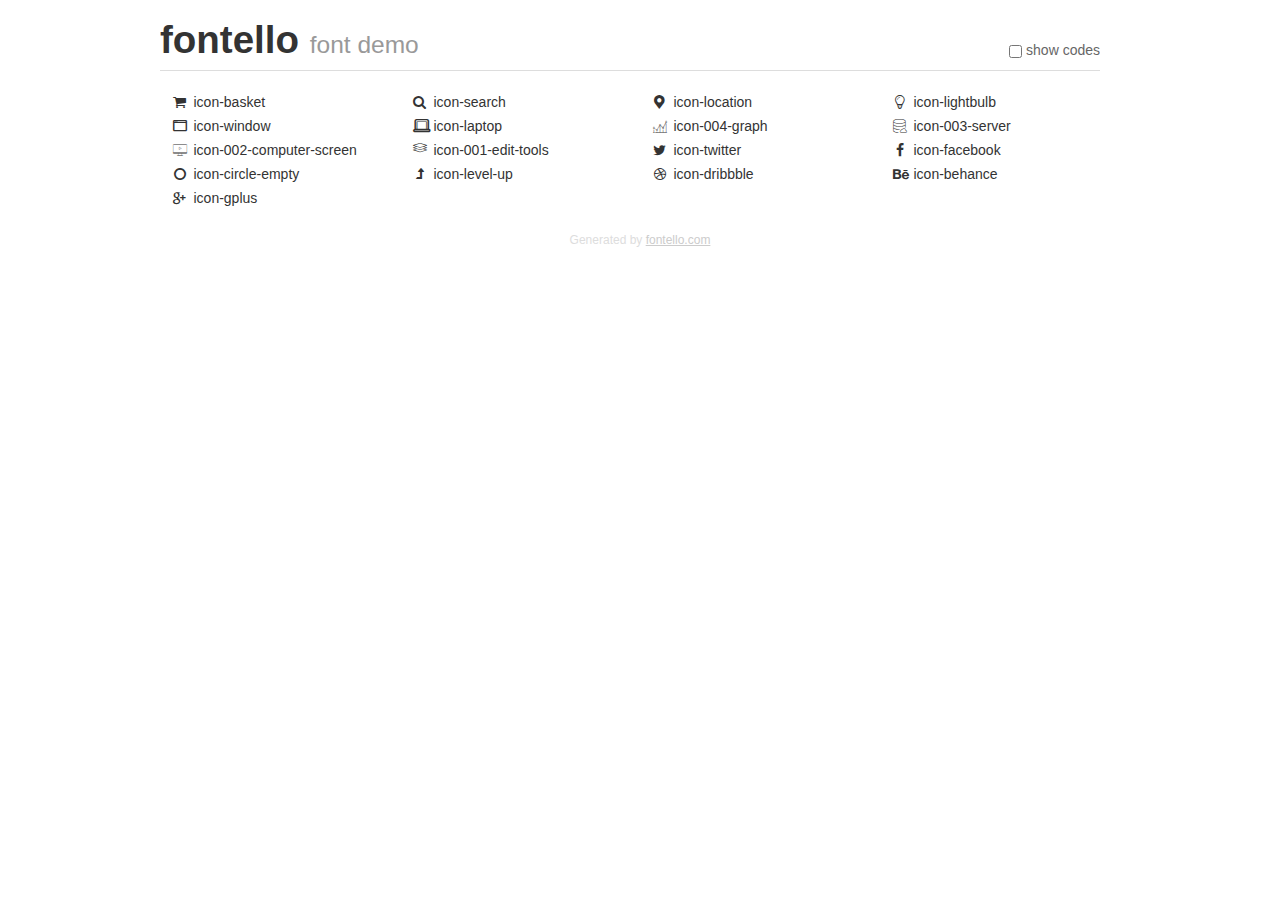
<file: fontello-a40aee55/fontello-a40aee55/demo.html>
<!DOCTYPE html>
<html>
  <head><!--[if lt IE 9]><script language="javascript" type="text/javascript" src="//html5shim.googlecode.com/svn/trunk/html5.js"></script><![endif]-->
    <meta charset="UTF-8"><style>/*
 * Bootstrap v2.2.1
 *
 * Copyright 2012 Twitter, Inc
 * Licensed under the Apache License v2.0
 * http://www.apache.org/licenses/LICENSE-2.0
 *
 * Designed and built with all the love in the world @twitter by @mdo and @fat.
 */
.clearfix {
  *zoom: 1;
}
.clearfix:before,
.clearfix:after {
  display: table;
  content: "";
  line-height: 0;
}
.clearfix:after {
  clear: both;
}
html {
  font-size: 100%;
  -webkit-text-size-adjust: 100%;
  -ms-text-size-adjust: 100%;
}
a:focus {
  outline: thin dotted #333;
  outline: 5px auto -webkit-focus-ring-color;
  outline-offset: -2px;
}
a:hover,
a:active {
  outline: 0;
}
button,
input,
select,
textarea {
  margin: 0;
  font-size: 100%;
  vertical-align: middle;
}
button,
input {
  *overflow: visible;
  line-height: normal;
}
button::-moz-focus-inner,
input::-moz-focus-inner {
  padding: 0;
  border: 0;
}
body {
  margin: 0;
  font-family: "Helvetica Neue", Helvetica, Arial, sans-serif;
  font-size: 14px;
  line-height: 20px;
  color: #333;
  background-color: #fff;
}
a {
  color: #08c;
  text-decoration: none;
}
a:hover {
  color: #005580;
  text-decoration: underline;
}
.row {
  margin-left: -20px;
  *zoom: 1;
}
.row:before,
.row:after {
  display: table;
  content: "";
  line-height: 0;
}
.row:after {
  clear: both;
}
[class*="span"] {
  float: left;
  min-height: 1px;
  margin-left: 20px;
}
.container,
.navbar-static-top .container,
.navbar-fixed-top .container,
.navbar-fixed-bottom .container {
  width: 940px;
}
.span12 {
  width: 940px;
}
.span11 {
  width: 860px;
}
.span10 {
  width: 780px;
}
.span9 {
  width: 700px;
}
.span8 {
  width: 620px;
}
.span7 {
  width: 540px;
}
.span6 {
  width: 460px;
}
.span5 {
  width: 380px;
}
.span4 {
  width: 300px;
}
.span3 {
  width: 220px;
}
.span2 {
  width: 140px;
}
.span1 {
  width: 60px;
}
[class*="span"].pull-right,
.row-fluid [class*="span"].pull-right {
  float: right;
}
.container {
  margin-right: auto;
  margin-left: auto;
  *zoom: 1;
}
.container:before,
.container:after {
  display: table;
  content: "";
  line-height: 0;
}
.container:after {
  clear: both;
}
p {
  margin: 0 0 10px;
}
.lead {
  margin-bottom: 20px;
  font-size: 21px;
  font-weight: 200;
  line-height: 30px;
}
small {
  font-size: 85%;
}
h1 {
  margin: 10px 0;
  font-family: inherit;
  font-weight: bold;
  line-height: 20px;
  color: inherit;
  text-rendering: optimizelegibility;
}
h1 small {
  font-weight: normal;
  line-height: 1;
  color: #999;
}
h1 {
  line-height: 40px;
}
h1 {
  font-size: 38.5px;
}
h1 small {
  font-size: 24.5px;
}
body {
  margin-top: 90px;
}
.header {
  position: fixed;
  top: 0;
  left: 50%;
  margin-left: -480px;
  background-color: #fff;
  border-bottom: 1px solid #ddd;
  padding-top: 10px;
  z-index: 10;
}
.footer {
  color: #ddd;
  font-size: 12px;
  text-align: center;
  margin-top: 20px;
}
.footer a {
  color: #ccc;
  text-decoration: underline;
}
.the-icons {
  font-size: 14px;
  line-height: 24px;
}
.switch {
  position: absolute;
  right: 0;
  bottom: 10px;
  color: #666;
}
.switch input {
  margin-right: 0.3em;
}
.codesOn .i-name {
  display: none;
}
.codesOn .i-code {
  display: inline;
}
.i-code {
  display: none;
}
@font-face {
      font-family: 'fontello';
      src: url('./font/fontello.eot?61773389');
      src: url('./font/fontello.eot?61773389#iefix') format('embedded-opentype'),
           url('./font/fontello.woff?61773389') format('woff'),
           url('./font/fontello.ttf?61773389') format('truetype'),
           url('./font/fontello.svg?61773389#fontello') format('svg');
      font-weight: normal;
      font-style: normal;
    }
     
     
    .demo-icon
    {
      font-family: "fontello";
      font-style: normal;
      font-weight: normal;
      speak: none;
     
      display: inline-block;
      text-decoration: inherit;
      width: 1em;
      margin-right: .2em;
      text-align: center;
      /* opacity: .8; */
     
      /* For safety - reset parent styles, that can break glyph codes*/
      font-variant: normal;
      text-transform: none;
     
      /* fix buttons height, for twitter bootstrap */
      line-height: 1em;
     
      /* Animation center compensation - margins should be symmetric */
      /* remove if not needed */
      margin-left: .2em;
     
      /* You can be more comfortable with increased icons size */
      /* font-size: 120%; */
     
      /* Font smoothing. That was taken from TWBS */
      -webkit-font-smoothing: antialiased;
      -moz-osx-font-smoothing: grayscale;
     
      /* Uncomment for 3D effect */
      /* text-shadow: 1px 1px 1px rgba(127, 127, 127, 0.3); */
    }
     </style>
    <link rel="stylesheet" href="css/animation.css"><!--[if IE 7]><link rel="stylesheet" href="css/" + font.fontname + "-ie7.css"><![endif]-->
    <script>
      function toggleCodes(on) {
        var obj = document.getElementById('icons');
      
        if (on) {
          obj.className += ' codesOn';
        } else {
          obj.className = obj.className.replace(' codesOn', '');
        }
      }
      
    </script>
  </head>
  <body>
    <div class="container header">
      <h1>fontello <small>font demo</small></h1>
      <label class="switch">
        <input type="checkbox" onclick="toggleCodes(this.checked)">show codes
      </label>
    </div>
    <div class="container" id="icons">
      <div class="row">
        <div class="the-icons span3" title="Code: 0xe800"><i class="demo-icon icon-basket">&#xe800;</i> <span class="i-name">icon-basket</span><span class="i-code">0xe800</span></div>
        <div class="the-icons span3" title="Code: 0xe801"><i class="demo-icon icon-search">&#xe801;</i> <span class="i-name">icon-search</span><span class="i-code">0xe801</span></div>
        <div class="the-icons span3" title="Code: 0xe802"><i class="demo-icon icon-location">&#xe802;</i> <span class="i-name">icon-location</span><span class="i-code">0xe802</span></div>
        <div class="the-icons span3" title="Code: 0xe803"><i class="demo-icon icon-lightbulb">&#xe803;</i> <span class="i-name">icon-lightbulb</span><span class="i-code">0xe803</span></div>
      </div>
      <div class="row">
        <div class="the-icons span3" title="Code: 0xe804"><i class="demo-icon icon-window">&#xe804;</i> <span class="i-name">icon-window</span><span class="i-code">0xe804</span></div>
        <div class="the-icons span3" title="Code: 0xe805"><i class="demo-icon icon-laptop">&#xe805;</i> <span class="i-name">icon-laptop</span><span class="i-code">0xe805</span></div>
        <div class="the-icons span3" title="Code: 0xe806"><i class="demo-icon icon-004-graph">&#xe806;</i> <span class="i-name">icon-004-graph</span><span class="i-code">0xe806</span></div>
        <div class="the-icons span3" title="Code: 0xe807"><i class="demo-icon icon-003-server">&#xe807;</i> <span class="i-name">icon-003-server</span><span class="i-code">0xe807</span></div>
      </div>
      <div class="row">
        <div class="the-icons span3" title="Code: 0xe808"><i class="demo-icon icon-002-computer-screen">&#xe808;</i> <span class="i-name">icon-002-computer-screen</span><span class="i-code">0xe808</span></div>
        <div class="the-icons span3" title="Code: 0xe809"><i class="demo-icon icon-001-edit-tools">&#xe809;</i> <span class="i-name">icon-001-edit-tools</span><span class="i-code">0xe809</span></div>
        <div class="the-icons span3" title="Code: 0xf099"><i class="demo-icon icon-twitter">&#xf099;</i> <span class="i-name">icon-twitter</span><span class="i-code">0xf099</span></div>
        <div class="the-icons span3" title="Code: 0xf09a"><i class="demo-icon icon-facebook">&#xf09a;</i> <span class="i-name">icon-facebook</span><span class="i-code">0xf09a</span></div>
      </div>
      <div class="row">
        <div class="the-icons span3" title="Code: 0xf10c"><i class="demo-icon icon-circle-empty">&#xf10c;</i> <span class="i-name">icon-circle-empty</span><span class="i-code">0xf10c</span></div>
        <div class="the-icons span3" title="Code: 0xf148"><i class="demo-icon icon-level-up">&#xf148;</i> <span class="i-name">icon-level-up</span><span class="i-code">0xf148</span></div>
        <div class="the-icons span3" title="Code: 0xf17d"><i class="demo-icon icon-dribbble">&#xf17d;</i> <span class="i-name">icon-dribbble</span><span class="i-code">0xf17d</span></div>
        <div class="the-icons span3" title="Code: 0xf1b4"><i class="demo-icon icon-behance">&#xf1b4;</i> <span class="i-name">icon-behance</span><span class="i-code">0xf1b4</span></div>
      </div>
      <div class="row">
        <div class="the-icons span3" title="Code: 0xf30f"><i class="demo-icon icon-gplus">&#xf30f;</i> <span class="i-name">icon-gplus</span><span class="i-code">0xf30f</span></div>
      </div>
    </div>
    <div class="container footer">Generated by <a href="http://fontello.com">fontello.com</a></div>
  </body>
</html>
</file>
<file: css/fontello.css>
@font-face {
  font-family: 'fontello';
  src: url('../font/fontello.eot?85473681');
  src: url('../font/fontello.eot?85473681#iefix') format('embedded-opentype'),
       url('../font/fontello.woff2?85473681') format('woff2'),
       url('../font/fontello.woff?85473681') format('woff'),
       url('../font/fontello.ttf?85473681') format('truetype'),
       url('../font/fontello.svg?85473681#fontello') format('svg');
  font-weight: normal;
  font-style: normal;
}
/* Chrome hack: SVG is rendered more smooth in Windozze. 100% magic, uncomment if you need it. */
/* Note, that will break hinting! In other OS-es font will be not as sharp as it could be */
/*
@media screen and (-webkit-min-device-pixel-ratio:0) {
  @font-face {
    font-family: 'fontello';
    src: url('../font/fontello.svg?85473681#fontello') format('svg');
  }
}
*/
 
 [class^="icon-"]:before, [class*=" icon-"]:before {
  font-family: "fontello";
  font-style: normal;
  font-weight: normal;
  speak: none;
 
  display: inline-block;
  text-decoration: inherit;
  width: 1em;
  margin-right: .2em;
  text-align: center;
  /* opacity: .8; */
 
  /* For safety - reset parent styles, that can break glyph codes*/
  font-variant: normal;
  text-transform: none;
 
  /* fix buttons height, for twitter bootstrap */
  line-height: 1em;
 
  /* Animation center compensation - margins should be symmetric */
  /* remove if not needed */
  margin-left: .2em;
 
  /* you can be more comfortable with increased icons size */
  /* font-size: 120%; */
 
  /* Font smoothing. That was taken from TWBS */
  -webkit-font-smoothing: antialiased;
  -moz-osx-font-smoothing: grayscale;
 
  /* Uncomment for 3D effect */
  /* text-shadow: 1px 1px 1px rgba(127, 127, 127, 0.3); */
}
 
.icon-basket:before { content: '\e800'; } /* '' */
.icon-search:before { content: '\e801'; } /* '' */
.icon-location:before { content: '\e802'; } /* '' */
.icon-lightbulb:before { content: '\e803'; } /* '' */
.icon-window:before { content: '\e804'; } /* '' */
.icon-laptop:before { content: '\e805'; } /* '' */
.icon-004-graph:before { content: '\e806'; } /* '' */
.icon-003-server:before { content: '\e807'; } /* '' */
.icon-002-computer-screen:before { content: '\e808'; } /* '' */
.icon-001-edit-tools:before { content: '\e809'; } /* '' */
.icon-twitter:before { content: '\f099'; } /* '' */
.icon-facebook:before { content: '\f09a'; } /* '' */
.icon-circle-empty:before { content: '\f10c'; } /* '' */
.icon-level-up:before { content: '\f148'; } /* '' */
.icon-dribbble:before { content: '\f17d'; } /* '' */
.icon-behance:before { content: '\f1b4'; } /* '' */
.icon-gplus:before { content: '\f30f'; } /* '' */
</file>
<file: css/main.css>
.about #content .intro img {
  margin-top: 100px;
}
.about #content .intro h3.title {
  font-weight: bolder;
}
.about #content .intro.history img {
  margin: 0;
  margin-top: 100px;
}
.about #content .feature {
  padding: 200px 0;
  background: url('../img/bag/aboutservice01.jpg');
  background-size: cover;
  background-position: 50%;
  background-repeat: no-repeat;
}
.about #content .team-members {
  padding: 100px 0;
}
.about #content .memeber .name {
  font-weight: normal;
  font-size: 14px;
  letter-spacing: 2px;
  text-transform: uppercase;
}
.about #content .memeber .title {
  color: #a5a5a5;
  font-size: 14px;
  letter-spacing: 2px;
  text-transform: uppercase;
}
.about #content .cover h3 {
  margin: 30px 0px;
  font-weight: normal;
  text-transform: uppercase;
  letter-spacing: 2px;
  font-size: 14px;
}
.about #content .cover p {
  font-size: 14px;
}
.about #content .cover .social-media {
  position: absolute;
  bottom: 0;
  width: 100%;
  text-align: center;
}
.about #content .cover .social-media ul {
  display: inline-block;
}
.about #content .cover .social-media li {
  float: left;
  margin: 0 10px;
}
.about #content .cover .social-media a {
  color: black;
  text-decoration: none;
}
.about #content .gray-bg {
  padding: 100px 0;
  text-align: center;
}
.about #content .gray-bg .count {
  font-size: normal;
}
.about #content .gray-bg h4 {
  margin: 0;
  text-transform: uppercase;
  font-weight: normal;
  color: #323232;
}
.about #content .clients {
  padding: 100px 0;
}
.about .summary i {
  display: block;
  margin-bottom: 10px;
  font-size: 36px;
}
.about #footer li {
  color: white;
}
.introduce .picture img {
  display: inline;
}
.introduce #content {
  margin: 0 auto;
}
.introduce #content .header {
  letter-spacing: 1px;
  padding: 30px;
  background-image: none;
}
.introduce #content .header .title {
  line-height: 2.5;
  color: #333;
  text-transform: uppercase;
  font-weight: 300;
  letter-spacing: 2px;
  font-size: 18px;
}
.introduce #content .intro-clock {
  padding: 100px 0;
}
.introduce #content .intro-clock .intro {
  margin: 0 auto;
}
.introduce #content .intro-clock .intro .title {
  width: 702px;
  height: 72px;
  display: inline-block;
  margin: 0 auto;
  text-align: center;
  font-weight: 300;
  font-size: 24px;
  line-height: 36px;
  color: #7e7e7e;
  font-weight: bolder;
  margin-top: 100px;
}
.introduce #content .intro-clock .article {
  font-size: 14px;
  letter-spacing: 1px;
}
.introduce #content .promo-box {
  display: block;
  margin: 0 auto;
  padding: 40px;
  margin-bottom: 100px;
  background: #f5f5f5;
}
.introduce #content .promo-box .container {
  width: 100%;
}
.introduce #content .promo-box .container .info {
  float: left;
}
.introduce #content .promo-box .container .info .title {
  margin-bottom: 20px;
  letter-spacing: 2px;
  text-transform: uppercase;
}
.introduce #content .promo-box .container .info p {
  margin: 0;
  margin-top: 10px;
  font-size: 16px;
  font-weight: 300;
}
.introduce #content .promo-box .container .btn {
  float: right;
}
.introduce #content .promo-box .container .btn .button {
  margin: 0;
  margin-top: 10px;
  background: #222;
  color: #fff;
  letter-spacing: 2px;
}
.clients #content .bonus .container .logo-parts {
  padding-bottom: 100px;
  margin: 50px 0 ;
}
.clients #content .bonus .container .logo-parts .col-4 {
  padding: 0 10px;
  margin-bottom: 20px;
}
.clients #content .bonus .container .logo-parts .col-4 img {
  display: block;
  width: 100%;
  padding: 10px 0;
}
.clients #content .sliders {
  padding: 100px;
  background-image: url(http://lorempixel.com/1920/1080/);
  background-size: cover;
  background-position: 50%;
  background-repeat: no-repeat;
}
.clients #content .sliders .container {
  position: relative;
  top: 40px;
  width: 100%;
  text-align: center;
  padding-bottom: 80px;
}
.clients #content .sliders .container i {
  font-size: 30px;
}
.clients #content .sliders .container p {
  margin-top: 33px;
  margin-bottom: 20px;
}
.clients #content .sliders .container .name,
.clients #content .sliders .container .job {
  text-transform: uppercase;
}
.clients #content .feature .page-content .container {
  padding-bottom: 50px;
}
.clients #content .feature .page-content .container .intro {
  margin-bottom: 50px;
}
.clients #content .feature .page-content .container .intro h2 {
  padding: 0;
  font-weight: 300;
}
.clients #content .feature .page-content .container .row {
  padding-top: 100px;
}
.clients #content .feature .page-content .container .row .col-4 {
  text-align: center;
  font-weight: 300;
  letter-spacing: 1px;
}
.clients #content .feature .page-content .container .row .col-4 i {
  display: inline-block;
  padding-bottom: 30px;
  font-size: 30px;
}
.clients #content .feature .page-content .container .row .col-4 h3 {
  margin: 0;
  letter-spacing: 2px;
  font-size: 18px;
  font-weight: 300;
}
.clients #content .feature .page-content .container .row .col-4 p {
  line-height: 1.8;
}
.clients #content .promo-box {
  display: block;
  width: 1140px;
  line-height: 2;
  margin: 0 auto;
  padding: 40px;
  margin-bottom: 150px;
  background: #f5f5f5;
}
.clients #content .promo-box .container {
  width: 100%;
}
.clients #content .promo-box .container .col-12 {
  text-align: center;
}
.clients #content .promo-box .container .col-12 .info .title {
  margin-bottom: 0;
  font-size: 20px;
  letter-spacing: 2px;
  text-transform: uppercase;
  color: #d6b161;
}
.clients #content .promo-box .container .col-12 .info p {
  width: 100%;
  margin-bottom: 20px;
  margin-top: 0;
  font-size: 16px;
  font-weight: 300;
  letter-spacing: 1px;
}
.clients #content .promo-box .container .btn .button {
  margin-top: 10px;
  padding: 11px 30px;
  margin: 0;
  border-radius: 4px;
  border: 1px solid #222;
  font-size: 13px;
  letter-spacing: 2px;
  font-weight: 300;
  background: #222;
  color: #fff;
}
.service #header {
  position: absolute;
  width: 100%;
}
.service #content .header {
  background-image: url('../img/clock/service01.jpg');
}
.service #content .header.black .title {
  position: absolute;
  top: 50px;
  color: white;
}
.service #content .services .row > div {
  padding: 50px;
}
.service #content .services .row > div:hover {
  background: #CBCAC9;
  color: white;
  border: 5px solid #d6b161;
}
.service #content #moveUp {
  -webkit-animation: move 5s infinite alternate;
  animation: move 5s infinite alternate;
}
@-webkit-keyframes move {
  0% {
    top: 200px;
  }
  100% {
    top: 30px;
  }
}
@keyframes move {
  0% {
    top: 200px;
  }
  100% {
    top: 30px;
  }
}
.service #content .feature .container img {
  margin: 0;
  margin-top: -50px;
}
.service #content .feature .icon-circle-empty {
  color: #d6b161;
}
.service #content .feature-brief.black {
  margin-bottom: 100px;
}
.service .big-dot li {
  margin-bottom: 10px;
  float: left;
  width: 50%;
  line-height: 1.5;
}
.service .big-dot li:before {
  font-family: "fontello";
  content: "\f10c";
  padding-right: 10px;
  color: #757575;
}
.contact #content .title {
  margin-bottom: 30px;
  font-size: 18px;
  letter-spacing: 1px;
}
.contact #content .question .title {
  margin-bottom: -15px;
}
.contact .content {
  padding: 100px 0;
}
.contact .contact-info .address {
  margin-bottom: 30px;
}
.contact .contact-form {
  display: inline-block;
  margin-top: 50px;
}
.contact .contact-form .col-6,
.contact .contact-form .col-12 {
  margin-bottom: 15px;
  padding: 0 15px;
}
.contact .contact-form label {
  display: inline-block;
  margin-bottom: 5px;
  text-transform: uppercase;
  color: #7e7e7e;
}
.contact .contact-form button {
  margin-top: 0;
  border-radius: 5px;
}
* {
  -webkit-box-sizing: border-box;
  -moz-box-sizing: border-box;
  box-sizing: border-box;
}
body {
  font-family: 'Source Sans Pro', sans-serif;
  font-size: 15px;
  font-weight: 400;
  -webkit-font-smoothing: antialiased;
  -moz-font-smoothing: antialiased;
}
#content .slider {
  padding-top: 0;
  width: 100%;
  height: auto;
}
ul {
  margin: 0;
  padding-left: 0;
}
li {
  list-style-type: none;
}
img {
  display: block;
}
.feature .container img {
  display: inline;
  margin: 80px 0;
}
.button {
  display: inline-block;
  margin-top: 30px;
  padding: 15px 30px;
  border: none;
  background: #fff;
  color: #222;
  text-decoration: none;
  text-transform: uppercase;
  font-size: 14px;
}
.button.black {
  background: #222;
  letter-spacing: 1px;
  color: white;
  transition: 0.2s linear all;
}
.button.black:hover {
  background: #d6b161;
}
.button.full-width {
  width: 100%;
}
.button.bordered {
  border: 1px solid black;
}
.button.bordered.light-border {
  border-color: #e8e8e8;
}
.button.rounded {
  -webkit-border-radius: 4px;
  -moz-border-radius: 4px;
  border-radius: 4px;
}
.row {
  margin: 0 -10px;
}
.row.bordered > div {
  border: 1px solid #f2f2f2;
  margin-left: -1px;
  margin-bottom: -1px;
}
.col-2,
.col-3,
.col-4,
.col-5,
.col-6,
.col-7,
.col-8,
.col-12 {
  float: left;
  padding: 0 30px;
}
.col-2 {
  width: 16.6666666%;
}
.col-3 {
  width: 25%;
}
.col-4 {
  width: 33.3333333%;
}
.col-5 {
  width: 41.66666667%;
}
.col-6 {
  width: 50%;
}
.col-7 {
  width: 58.33333333%;
}
.col-8 {
  width: 66.66666667%;
}
.col-12 {
  width: 100%;
}
.title-block {
  margin-bottom: 30px;
}
.progress-bar {
  width: 100%;
  background-color: #eae8e8;
  text-align: left;
  margin-bottom: 50px;
}
.progress-bar > div {
  display: inline-block;
}
.progress-bar .progress {
  position: absolute;
  padding-left: 30px;
  background-color: black;
  color: white;
  text-transform: uppercase;
  font-size: 10px;
  line-height: 20px;
}
.progress-bar .pin {
  position: relative;
  width: 40px;
  top: -30px;
  left: 250px;
  font-size: 12px;
  background: rgba(0, 0, 0, 0.6);
  color: white;
  padding: 3px 8px;
  border-radius: 14px;
}
.progress-bar .pin:after {
  top: 100%;
  left: 50%;
  border: solid transparent;
  content: " ";
  height: 0;
  width: 0;
  position: absolute;
  pointer-events: none;
  border-top-color: rgba(0, 0, 0, 0.6);
  border-width: 4px;
  margin-left: -4px;
}
.progress-bar.heart {
  margin-top: 50px;
}
.feature-brief {
  text-align: center;
}
.feature-brief i {
  display: block;
  padding-bottom: 30px;
  font-size: 36px;
  color: #d6b161;
}
.feature-brief .title {
  font-size: 18px;
}
.feature-brief.white {
  color: white;
}
.feature-brief.white i {
  color: #d6b161;
}
.feature-brief.white p {
  color: white;
}
.feature-brief.black {
  color: black;
}
.feature-brief.black i {
  color: black;
}
.feature-brief.black p {
  color: #7e7e7e;
}
.pricing .package {
  padding: 0 15px;
  text-align: center;
}
.pricing .package .box {
  padding: 50px;
  border: 1px solid #e8e8e8;
}
.pricing .package .name {
  margin: 0;
  margin-bottom: 30px;
  font-size: 16px;
  font-weight: normal;
  text-transform: uppercase;
  letter-spacing: 2px;
}
.pricing .package .value {
  margin-bottom: 40px;
  border-top: 1px solid #e5e5e5;
  border-bottom: 1px solid #e5e5e5;
  padding: 25px 0;
}
.pricing .package .price {
  font-size: 42px;
}
.pricing .package .decimal {
  margin-left: -10px;
  font-size: 16px;
}
.pricing .package .duration {
  text-transform: uppercase;
}
.pricing .package .features li {
  margin-bottom: 15px;
}
.pricing .package.recommended .box {
  background-color: #222;
  color: white;
}
.pricing .package.recommended .name {
  color: #d6b161;
}
.pricing .package.recommended .value {
  border-color: rgba(255, 255, 255, 0.2);
}
.pricing .package.recommended .features {
  color: #7d7d7d;
}
.contact-info {
  color: #7e7e7e;
  line-height: 30px;
}
.contact-info a {
  color: #7e7e7e;
  text-decoration: none;
}
.contact-form {
  display: inline-block;
  margin-top: 50px;
}
.contact-form .col-6,
.contact-form .col-12 {
  margin-bottom: 15px;
  padding: 0 15px;
}
.contact-form label {
  display: inline-block;
  margin-bottom: 5px;
  text-transform: uppercase;
  color: #7e7e7e;
}
.contact-form input,
.contact-form textarea {
  width: 100%;
  padding: 6px 12px;
  border: 1px solid #e5e5e5;
}
.contact-form textarea {
  height: 95px;
}
.contact-form button {
  margin-top: 0;
}
#content > div {
  padding-top: 100px;
}
#content > div.full-padding {
  padding: 100px 0;
}
#content > div.gray-bg {
  background: #f5f5f5;
}
#content > div > :first-child {
  padding-top: 0;
}
#content > hr {
  margin: 0;
  border-top: 1px solid #eee;
}
#content h3.title {
  margin-top: 0;
  text-transform: uppercase;
  font-weight: normal;
  font-size: 24px;
}
#content div.header {
  padding: 200px;
  background-image: url('../img/bag/aboutimg01.jpg');
  background-size: cover;
  background-position: 50%;
  background-repeat: no-repeat;
}
#content div.header .title {
  float: left;
  margin: 0;
  color: white;
  text-transform: uppercase;
  font-weight: normal;
  font-size: 30px;
  letter-spacing: 2px;
}
#content div.header #breadcrumbs {
  font-size: 12px;
  float: right;
  padding: 15px;
  background: rgba(0, 0, 0, 0.5);
}
#content div.header #breadcrumbs li {
  float: left;
  text-transform: uppercase;
  color: white;
}
#content div.header #breadcrumbs li:after {
  content: "/";
  margin: 0 15px;
}
#content div.header #breadcrumbs li:last-child:after {
  content: "";
  margin: 0;
}
#content div.header #breadcrumbs a {
  color: #7e7e7e;
  text-decoration: none;
}
#content div.header #breadcrumbs.transparent {
  background: transparent;
}
#content .feature-item {
  position: relative;
  padding-left: 80px;
  margin-bottom: 80px;
}
#content .feature-item .icon {
  position: absolute;
  left: 0;
  top: 0;
  font-size: 36px;
}
#content .feature-item .title {
  margin-bottom: 20px;
  font-size: 18px;
}
#content .feature-item .desc {
  color: #7e7e7e;
}
p {
  color: #7e7e7e;
  line-height: 30px;
  margin: 30px 0;
}
.container {
  display: block;
  width: 1170px;
  margin: 0 auto;
}
.container.full-width {
  width: 100%;
}
.clearfix:after,
.row:after {
  content: "";
  display: table;
  clear: both;
}
#logo {
  padding-top: 25px;
  float: left;
}
#nav {
  float: right;
  text-transform: uppercase;
  line-height: 100px;
}
#nav li {
  float: left;
}
#nav a {
  padding: 0 12px;
  color: #333;
  text-decoration: none;
  font-size: 13px;
}
#nav .active a {
  color: #d6b161;
}
.boundary:after {
  content: "|";
  padding: 0 12px;
}
#header {
  width: 100%;
  position: fixed;
  background-color: #ffffff;
  z-index: 2;
}
.slider img {
  width: 100%;
  height: auto;
}
.intro {
  text-align: center;
  margin-bottom: 100px;
}
.intro h2 {
  margin: 0;
  padding-bottom: 10px;
  text-transform: uppercase;
  letter-spacing: 2px;
  font-weight: normal;
  color: #333;
}
.intro p {
  color: #7e7e7e;
}
.intro hr {
  width: 60px;
  margin: 0 auto;
  height: 2px;
  background: #595959;
  border: none;
}
.intro.big h2 {
  padding: 0;
}
.intro.big p {
  margin: 0;
  text-transform: uppercase;
}
.categories img {
  width: 100%;
  height: auto;
}
.categories .title {
  position: absolute;
  top: 35%;
  right: 10%;
  text-transform: uppercase;
  font-size: 24px;
  text-align: right;
  font-weight: 500;
}
.category {
  position: relative;
  margin-bottom: 20px;
  padding: 0 10px;
}
.category .title.dark {
  color: #222;
}
.category .title.light {
  color: #fff;
}
.products li {
  float: left;
}
.products .clockVideo {
  margin-bottom: 100px;
}
.products .clockVideo #crukooClock {
  width: 100%;
}
.product {
  padding: 0 10px;
}
.product .info {
  padding: 15px 0px;
  text-align: center;
}
.product .title {
  margin: 0;
}
.product .title a {
  color: #222;
  text-decoration: none;
  font-size: 14px;
  text-transform: uppercase;
  font-weight: normal;
  letter-spacing: 1px;
}
.product .price {
  color: #7e7e7e;
  font-size: 12px;
  letter-spacing: 1px;
  line-height: 30px;
}
.thumbnail {
  position: relative;
}
.thumbnail img {
  width: 100%;
  height: auto;
}
.thumbnail .cover {
  background: rgba(255, 255, 255, 0.9);
  position: absolute;
  top: 0;
  left: 0;
  right: 0;
  bottom: 0;
  border: 20px solid rgba(0, 0, 0, 0.1);
  text-align: center;
  opacity: 0;
  transition: all 0.3s;
}
.thumbnail .cover:hover {
  opacity: 1;
}
.thumbnail .cover > a {
  position: relative;
  text-decoration: none;
  top: 100px;
  color: #333;
  font-size: 32px;
}
.event {
  margin-top: 50px;
  margin-bottom: 150px;
  background-image: url('../img/bag/luca-bravo-ESkw2ayO2As-unsplash.jpg');
  background-size: cover;
  -webkit-background-size: cover;
  background-position: 50% 50%;
  background-attachment: fixed;
  padding: 150px 0;
}
.event .title {
  color: #fff;
  font-weight: 100;
  letter-spacing: 2px;
  margin: 0;
  text-transform: uppercase;
  line-height: 1.5;
  font-size: 70px;
}
.event .subtitle {
  color: #fff;
  font-weight: 100;
  letter-spacing: 2px;
  margin: 0;
  text-transform: uppercase;
  line-height: 1.5;
  font-size: 24px;
}
.featured {
  padding-bottom: 100px;
}
.featured img {
  width: 100%;
  height: auto;
}
.featured .info {
  text-align: center;
  margin-top: 70px;
}
.featured .info .title {
  text-transform: uppercase;
  color: #d6b161;
}
.featured .info .name {
  text-transform: uppercase;
  margin: 0;
  margin-bottom: 10px;
  font-weight: normal;
}
.featured .info .price {
  color: #d6b161;
  font-size: 26px;
  font-weight: 100;
}
.featured .info p {
  margin: 0;
  margin-bottom: 30px;
  padding-top: 30px;
}
.featured .col-6 {
  padding: 0 30px;
}
.outlets {
  padding-bottom: 100px;
}
.outlet h3 {
  margin: 0;
  margin-bottom: 30px;
  text-transform: uppercase;
  font-weight: normal;
}
.outlet .map a {
  color: #d6b161;
  text-decoration: none;
  text-transform: uppercase;
}
#footer {
  background: #f5f5f5;
  position: relative;
  padding: 80px 0;
}
#footer .logo {
  position: absolute;
  border: 5px solid #f5f5f5;
  background: #fff;
  padding: 20px;
  top: -50px;
  left: 50%;
  transform: translateX(-50%);
}
#footer .copyright {
  float: left;
  text-transform: uppercase;
  letter-spacing: 2px;
}
#footer .copyright .subtitle {
  font-size: 12px;
  color: #323232;
}
#footer .social-media {
  float: right;
}
#footer .social-media li {
  float: left;
}
#footer .social-media a {
  display: inline-block;
  width: 40px;
  height: 40px;
  color: #222;
  text-decoration: none;
  border: 1px solid #d6b161;
  -webkit-border-radius: 20px;
  -moz-border-radius: 20px;
  border-radius: 20px;
  text-align: center;
  line-height: 40px;
  margin: 10px;
}
#footer.dark {
  padding: 0;
  background: #222;
}
#footer.dark .info {
  padding: 80px 0;
}
#footer.dark .info .title {
  margin: 0;
  margin-bottom: 30px;
  text-transform: uppercase;
  font-weight: normal;
  letter-spacing: 1px;
  color: white;
}
#footer.dark .info ul.common-list li {
  border-bottom: 1px solid #333;
}
#footer.dark .info ul.common-list li a {
  display: block;
  line-height: 45px;
  color: #a2a2a2;
  text-decoration: none;
  text-transform: capitalize;
}
#footer.dark .info ul.common-list li a:before {
  content: ">";
  margin-right: 10px;
}
#footer.dark .info .thumbnails li {
  float: left;
}
#footer.dark .info .thumbnails li a {
  display: inline-block;
  margin: 0 10px 10px 0;
}
#footer.dark .bottom {
  background: #1b1b1b;
  padding: 35px 0;
  color: #6f7273;
}
#footer.dark .bottom .copyright {
  margin-top: 10px;
  text-transform: capitalize;
}
#footer.dark .bottom .copyright a {
  color: white;
  text-decoration: none;
}
#footer.dark .social-media a {
  margin: 0;
  margin-left: 15px;
  color: #6f7273;
}
.aboutCompany li {
  line-height: 2;
  color: white;
}
/*# sourceMappingURL=main.css.map */
</file>
<file: fontello-a40aee55/fontello-a40aee55/css/animation.css>
/*
   Animation example, for spinners
*/
.animate-spin {
  -moz-animation: spin 2s infinite linear;
  -o-animation: spin 2s infinite linear;
  -webkit-animation: spin 2s infinite linear;
  animation: spin 2s infinite linear;
  display: inline-block;
}
@-moz-keyframes spin {
  0% {
    -moz-transform: rotate(0deg);
    -o-transform: rotate(0deg);
    -webkit-transform: rotate(0deg);
    transform: rotate(0deg);
  }

  100% {
    -moz-transform: rotate(359deg);
    -o-transform: rotate(359deg);
    -webkit-transform: rotate(359deg);
    transform: rotate(359deg);
  }
}
@-webkit-keyframes spin {
  0% {
    -moz-transform: rotate(0deg);
    -o-transform: rotate(0deg);
    -webkit-transform: rotate(0deg);
    transform: rotate(0deg);
  }

  100% {
    -moz-transform: rotate(359deg);
    -o-transform: rotate(359deg);
    -webkit-transform: rotate(359deg);
    transform: rotate(359deg);
  }
}
@-o-keyframes spin {
  0% {
    -moz-transform: rotate(0deg);
    -o-transform: rotate(0deg);
    -webkit-transform: rotate(0deg);
    transform: rotate(0deg);
  }

  100% {
    -moz-transform: rotate(359deg);
    -o-transform: rotate(359deg);
    -webkit-transform: rotate(359deg);
    transform: rotate(359deg);
  }
}
@-ms-keyframes spin {
  0% {
    -moz-transform: rotate(0deg);
    -o-transform: rotate(0deg);
    -webkit-transform: rotate(0deg);
    transform: rotate(0deg);
  }

  100% {
    -moz-transform: rotate(359deg);
    -o-transform: rotate(359deg);
    -webkit-transform: rotate(359deg);
    transform: rotate(359deg);
  }
}
@keyframes spin {
  0% {
    -moz-transform: rotate(0deg);
    -o-transform: rotate(0deg);
    -webkit-transform: rotate(0deg);
    transform: rotate(0deg);
  }

  100% {
    -moz-transform: rotate(359deg);
    -o-transform: rotate(359deg);
    -webkit-transform: rotate(359deg);
    transform: rotate(359deg);
  }
}
</file>
